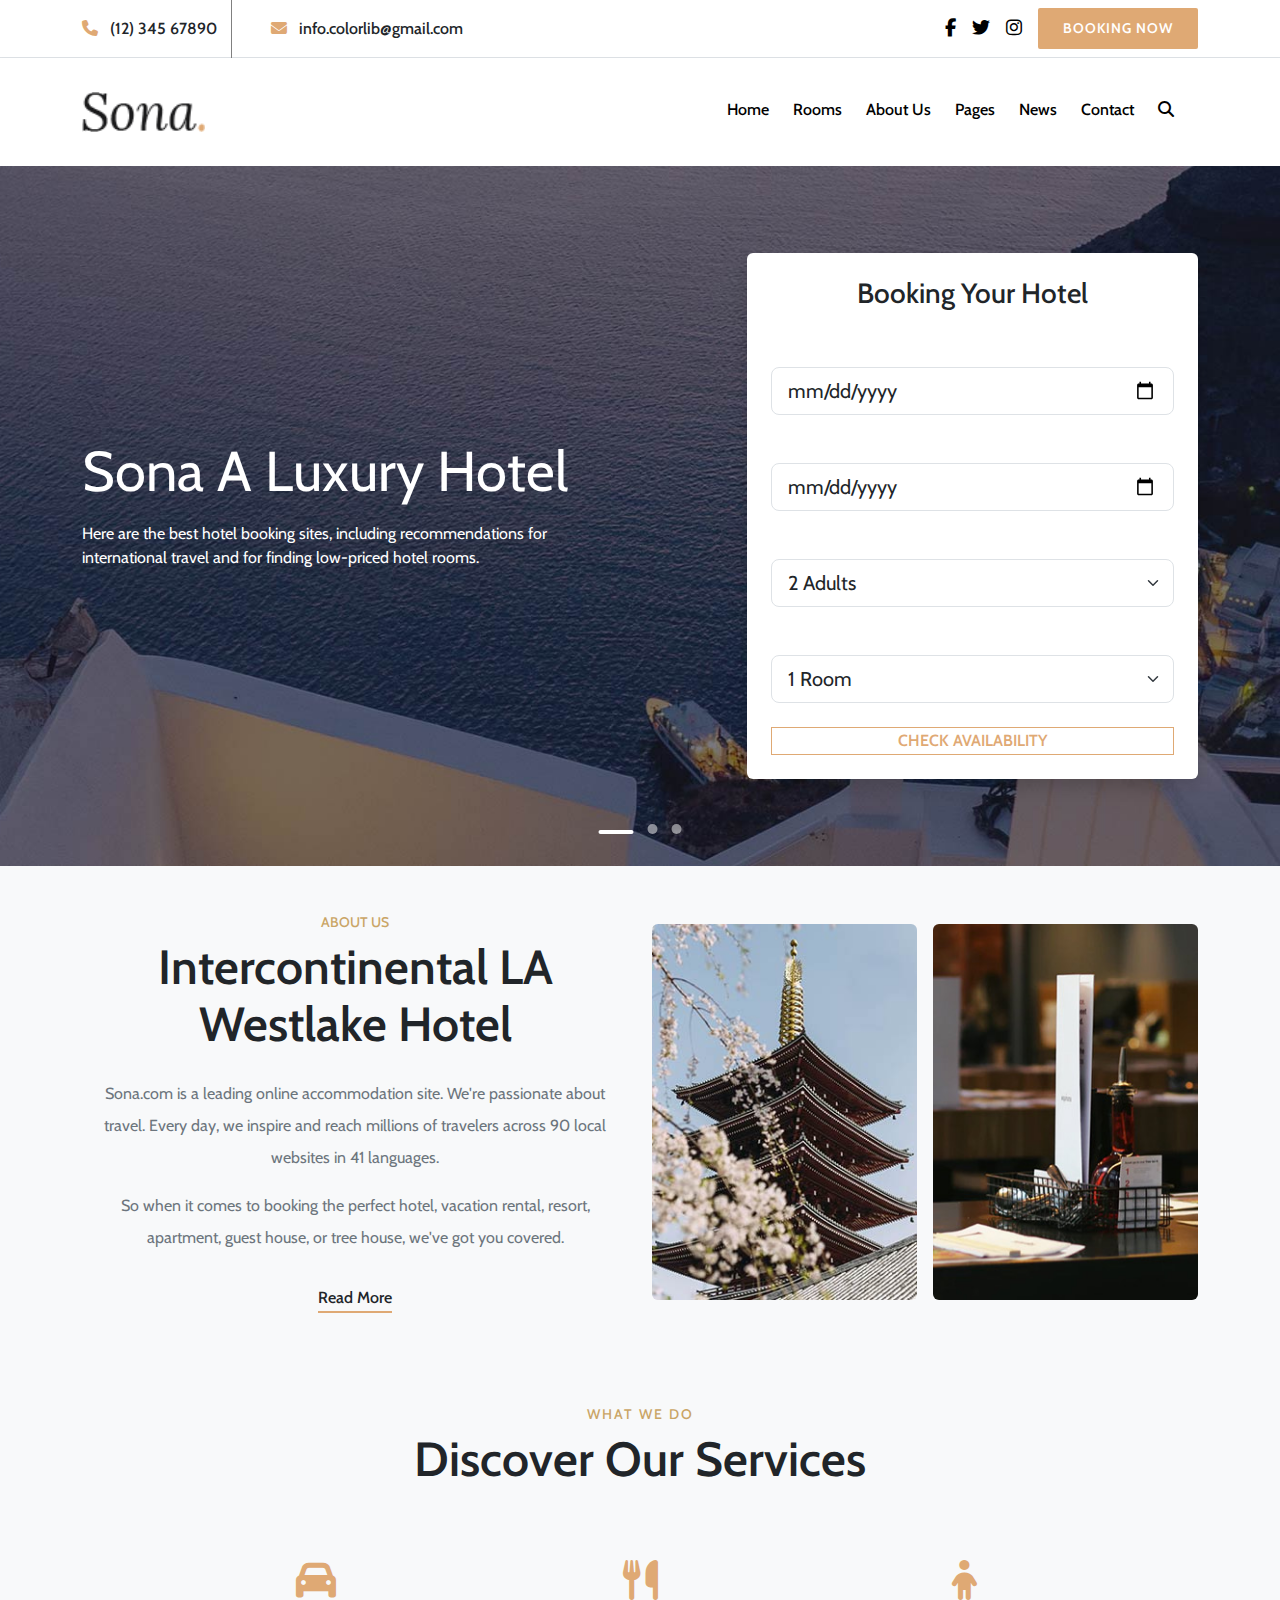
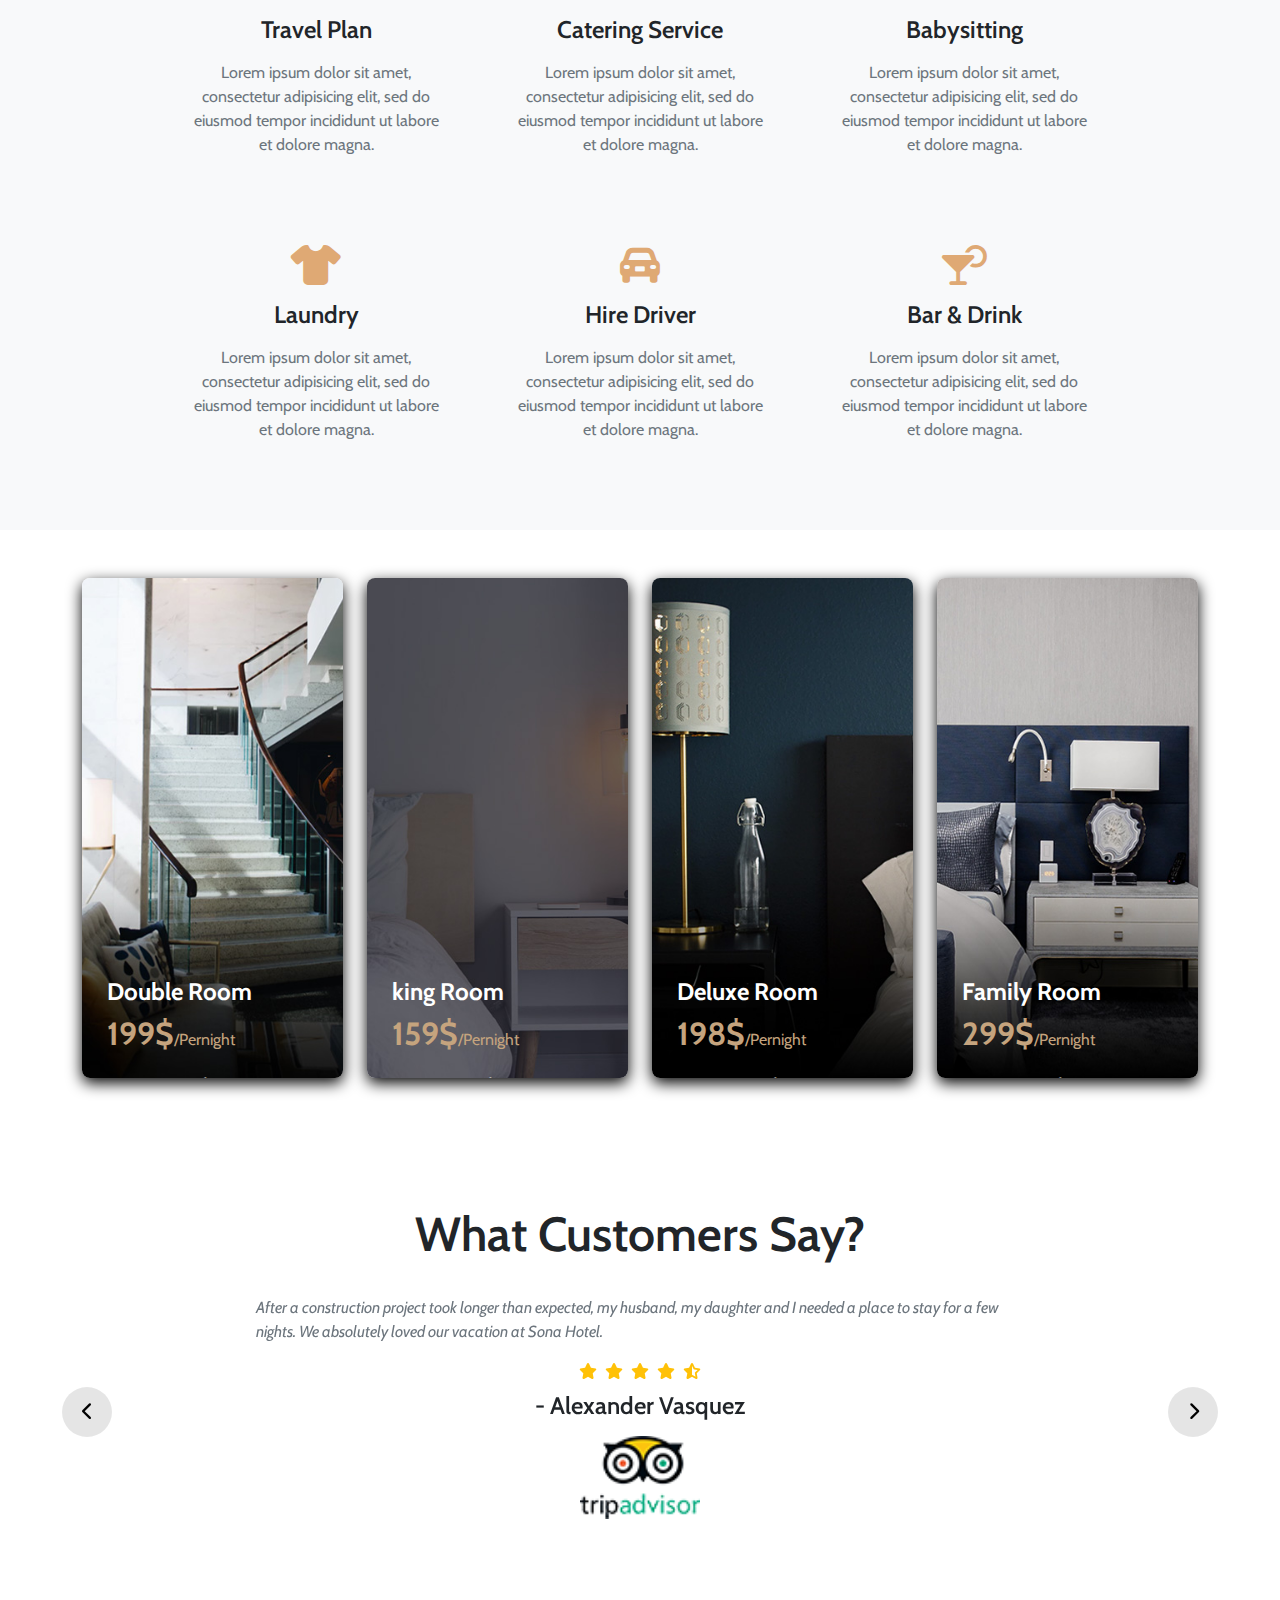
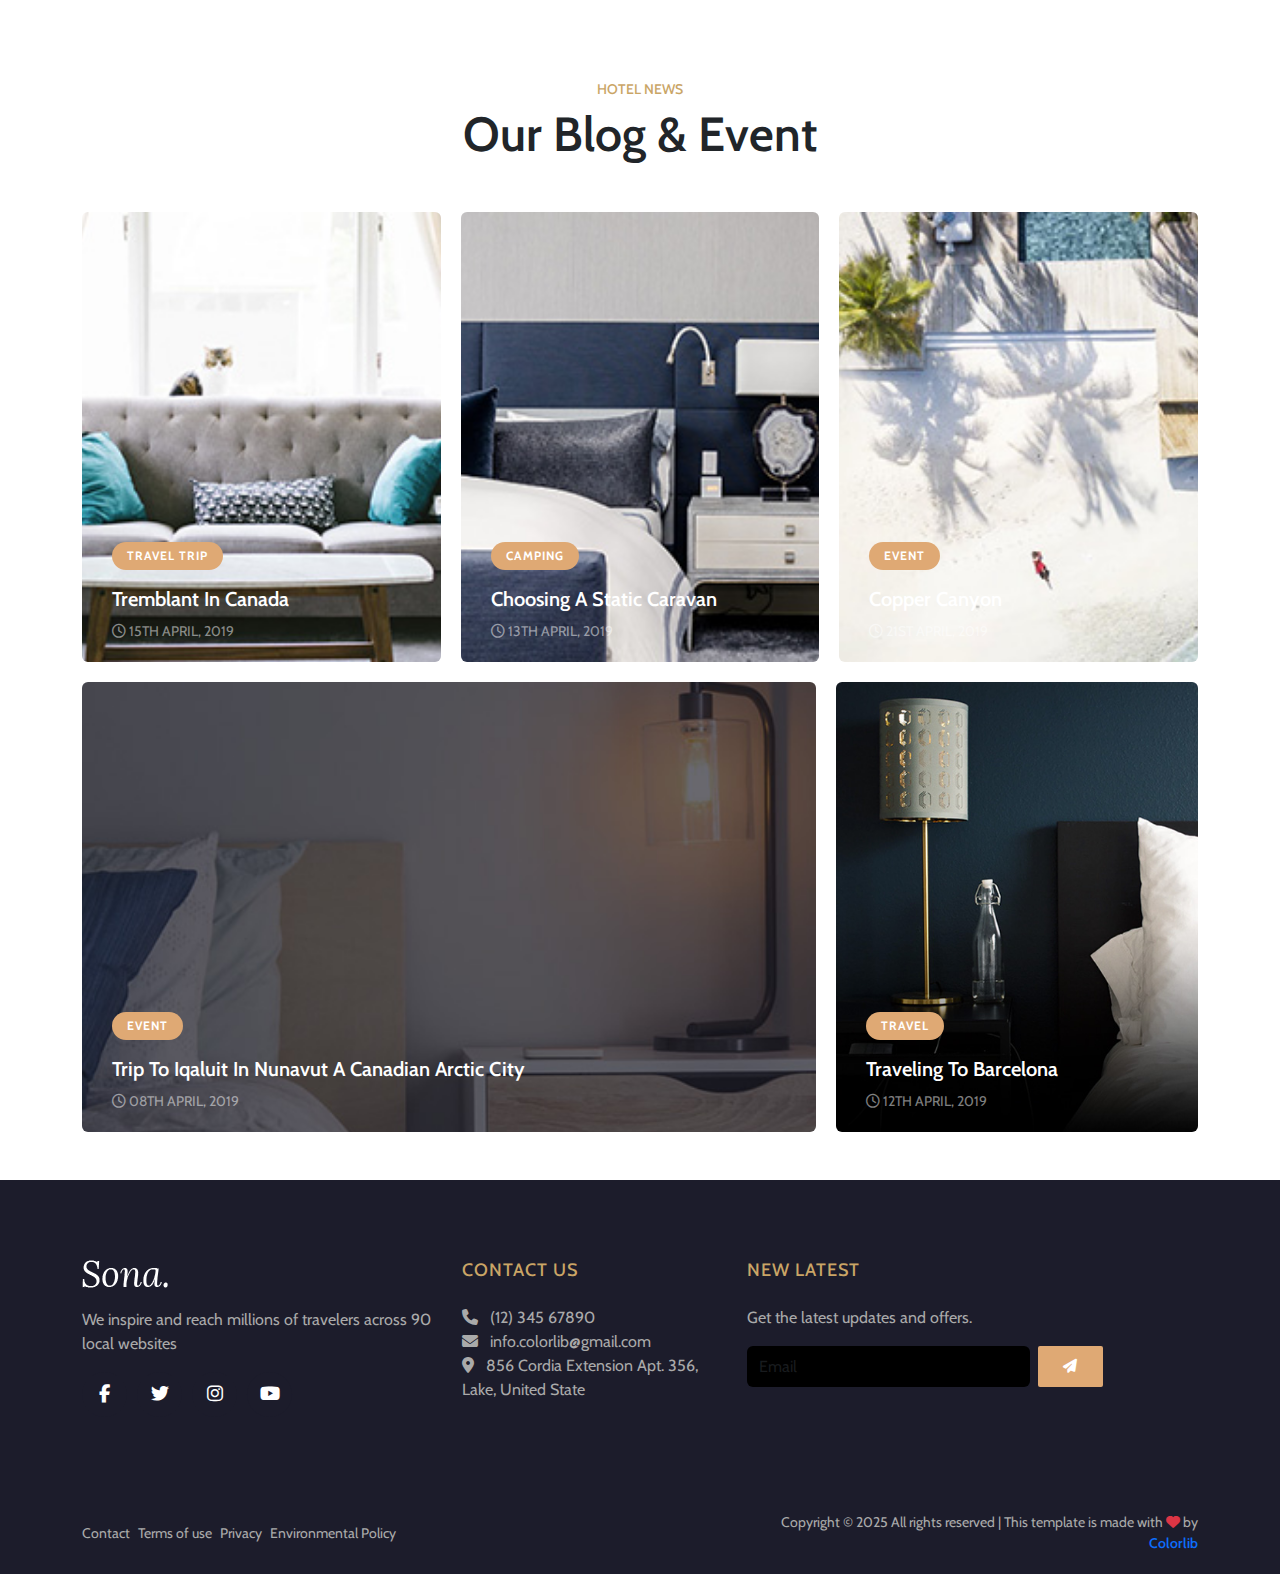
<file: index.html>
<!DOCTYPE html>
<html lang="en">
<head>
    <meta charset="UTF-8">
    <meta name="viewport" content="width=device-width, initial-scale=1.0">
    <meta http-equiv="X-UA-Compatible" content="ie=edge">
    <title>Sona Luxury Hotel</title>
    
<link href="https://cdn.jsdelivr.net/npm/bootstrap@5.3.3/dist/css/bootstrap.min.css" rel="stylesheet">
<link rel="stylesheet" href="https://cdnjs.cloudflare.com/ajax/libs/font-awesome/6.5.0/css/all.min.css"/>
<script src="https://cdn.jsdelivr.net/npm/bootstrap@5.3.3/dist/js/bootstrap.bundle.min.js"></script>
<link rel="stylesheet" href="https://cdnjs.cloudflare.com/ajax/libs/OwlCarousel2/2.3.4/assets/owl.carousel.min.css"/>
<link rel="stylesheet" href="https://cdnjs.cloudflare.com/ajax/libs/OwlCarousel2/2.3.4/assets/owl.theme.default.min.css"/>
   <!-- Google Fonts -->
  <link href="https://fonts.googleapis.com/css?family=Lora:400,700&display=swap" rel="stylesheet">
  <link href="https://fonts.googleapis.com/css?family=Cabin:400,500,600,700&display=swap" rel="stylesheet">
<link href="./css/style.css" rel="stylesheet">
<link href="./css/main.css" rel="stylesheet">
  <link rel="stylesheet" href="https://cdnjs.cloudflare.com/ajax/libs/font-awesome/6.4.0/css/all.min.css">
  
</head>
<body>
  <!--  HEADER SECTION START -->
<header>
  <div class="bg-white border-bottom py-2 topbar-hide">
    <div class="container d-flex flex-column flex-md-row justify-content-between align-items-center text-center text-md-start gap-2">
      
      <!-- Contact List -->
      <ul class="list-unstyled d-flex flex-column flex-md-row mb-0 gap-2 gap-md-4 fw-medium topbar-list">
        <li><i class="fa fa-phone me-2 text-warning"></i> (12) 345 67890</li>
        <li><i class="fa fa-envelope me-2 text-warning"></i> info.colorlib@gmail.com</li>
      </ul>

      <!-- Social + Booking -->
      <div class="d-flex align-items-center gap-2">
        <div class="social-icons d-flex">
          <a href="#"><i class="fab fa-facebook-f"></i></a>
          <a href="#"><i class="fab fa-twitter"></i></a>
          <a href="#"><i class="fab fa-instagram"></i></a>
        </div>
        <a href="#" class="bk-btn text-center">Booking Now</a>
      </div>
    </div>
  </div>

  <!--  Main Navigation -->
  <nav class="navbar navbar-expand-lg navbar-light bg-white shadow-sm py-3">
    <div class="container">
      <a class="navbar-brand" href="#">
        <img src="img/logo.png" alt="Sona Hotel" style="height: 40px;">
      </a>

      <!-- Updated Navbar Toggler -->
      <button class="navbar-toggler d-lg-none" type="button" data-bs-toggle="collapse" data-bs-target="#mainNav">
        <span class="navbar-toggler-icon"></span>
      </button>

      <!--  Custom Sidebar  -->
      <div class="collapse navbar-collapse custom-sidebar" id="mainNav">

        <!--  Circular Close Button -->
        <button class="sidebar-close" data-bs-toggle="collapse" data-bs-target="#mainNav">
          &times;
        </button>
         <a href="#" class="bk-btn btn text-center">Booking Now</a>
        <ul class="navbar-nav ms-auto align-items-start gap-4 p-4">
          <li class="nav-item"><a class="nav-link" href="./index.html">Home</a></li>
          <li class="nav-item"><a class="nav-link" href="./room.html">Rooms</a></li>
          <li class="nav-item"><a class="nav-link" href="./about.html">About Us</a></li>

          <!-- Dropdown -->
          <li class="nav-item dropdown hover-dropdown">
            <a class="nav-link dropdown-toggle" href="#" id="pagesDropdown" role="button">
              Pages
            </a>
            <ul class="dropdown-menu" aria-labelledby="pagesDropdown">
              <li><a class="dropdown-item" href="./room.html">Room Details</a></li>
              <li><a class="dropdown-item" href="#">Blog Details</a></li>
              <li><a class="dropdown-item" href="#">Family Room</a></li>
              <li><a class="dropdown-item" href="#">Premium Room</a></li>
            </ul>
          </li>

          <li class="nav-item"><a class="nav-link" href="./news.html">News</a></li>
          <li class="nav-item"><a class="nav-link" href="./contact.html">Contact</a></li>
        <li class="nav-item"><a href="#" class="nav-link no-underline search-btn"><i class="fas fa-search"></i></a></li>
        </ul>

        <!--  Topbar Content for Mobile -->
        <div class="sidebar-topbar d-none">
          <ul class="list-unstyled mb-3 fw-medium">
            <li><i class="fa fa-phone me-2 text-warning"></i> (12) 345 67890</li>
            <li><i class="fa fa-envelope me-2 text-warning"></i> info.colorlib@gmail.com</li>
          </ul>
          <div class="d-flex align-items-center gap-2">
            <div class="social-icons d-flex">
              <a href="#"><i class="fab fa-facebook-f"></i></a>
              <a href="#"><i class="fab fa-twitter"></i></a>
              <a href="#"><i class="fab fa-instagram"></i></a>
            </div>
            
          </div>
        </div>
      </div>
    </div>
  </nav>
</header>

<!-- Search Overlay -->
<div class="search-overlay" id="searchOverlay">
  <span class="close-btn" id="closeSearch">&times;</span>
  <input type="text" placeholder="Search here..." />
</div>
    <!-- Hero Slider -->
  
<section class="hero-section position-relative text-white">
    <div class="owl-carousel owl-theme" id="heroCarousel">

        <!-- Slide 1 -->
        <div class="hero-item d-flex align-items-center" style="background: url('img/hero/hero-1.jpg') center/cover no-repeat;">
            <div class="container">
                <div class="row align-items-center gy-4">
                    
                    <!-- Text -->
                    <div class="col-lg-6 text-center text-lg-start">
                        <div class="hero-text">
                            <h1 class="display-4 display-lg-3 mb-3 text-white">Sona A Luxury Hotel</h1>
                            <p class="mb-4 fs-6 fs-md-5 text-white">
                                Here are the best hotel booking sites, including recommendations for international travel and for finding low-priced hotel rooms.
                            </p>
                            <a href="#" class="btn btn-outline-light-custom btn-lg">Discover Now</a>
                        </div>
                    </div>

                    <!-- Form -->
                    <div class="col-lg-5 offset-lg-1">
                        <div class="bg-white p-4 rounded shadow w-100">
                            <h3 class="text-dark text-center mb-4">Booking Your Hotel</h3>
                            <form>
                                <div class="mb-3">
                                    <label class="form-label">Check In</label>
                                    <input type="date" class="form-control form-control-lg">
                                </div>
                                <div class="mb-3">
                                    <label class="form-label">Check Out</label>
                                    <input type="date" class="form-control form-control-lg">
                                </div>
                                <div class="mb-3">
                                    <label class="form-label">Guests</label>
                                    <select class="form-select form-select-lg text-dark">
                                        <option>2 Adults</option>
                                        <option>3 Adults</option>
                                        <option>4 Adults</option>
                                    </select>
                                </div>
                                <div class="mb-3">
                                    <label class="form-label">Room</label>
                                    <select class="form-select form-select-lg text-dark">
                                        <option>1 Room</option>
                                        <option>2 Rooms</option>
                                        <option>3 Rooms</option>
                                    </select>
                                </div>
                                <button type="submit" class="bk btn-warning-custom w-100 mt-2">Check Availability</button>
                            </form>
                        </div>
                    </div>

                </div>
            </div>
        </div>

        <!-- Slide 2 -->
        <div class="hero-item d-flex align-items-center" style="background: url('img/hero/hero-2.jpg') center/cover no-repeat;">
            <div class="container">
                <div class="row align-items-center gy-4">
                    
                    <div class="col-lg-6 text-center text-lg-start">
                        <div class="hero-text">
                            <h1 class="display-4 mb-3 text-white">Sona A Luxury Hotel</h1>
                            <p class="mb-4 fs-6 fs-md-5 text-white"> Here are the best hotel booking sites, including recommendations for international travel and for finding low-priced hotel rooms.Book the best hotels for your perfect holidays and business trips with Sona.</p>
                            <a href="#" class="btn btn-outline-light-custom btn-lg">Discover Now</a>
                        </div>
                    </div>

                    <div class="col-lg-5 offset-lg-1">
                        <div class="bg-white p-4 rounded shadow w-100">
                            <h3 class="text-dark text-center mb-4">Booking Your Hotel</h3>
                            <form>
                                <div class="mb-3">
                                    <label class="form-label">Check In</label>
                                    <input type="date" class="form-control form-control-lg">
                                </div>
                                <div class="mb-3">
                                    <label class="form-label">Check Out</label>
                                    <input type="date" class="form-control form-control-lg">
                                </div>
                                <div class="mb-3">
                                    <label class="form-label">Guests</label>
                                    <select class="form-select form-select-lg text-dark">
                                        <option>2 Adults</option>
                                        <option>3 Adults</option>
                                        <option>4 Adults</option>
                                    </select>
                                </div>
                                <div class="mb-3">
                                    <label class="form-label">Room</label>
                                    <select class="form-select form-select-lg text-dark">
                                        <option>1 Room</option>
                                        <option>2 Rooms</option>
                                        <option>3 Rooms</option>
                                    </select>
                                </div>
                                <button type="submit" class="bk btn-warning-custom w-100 mt-2">Check Availability</button>
                            </form>
                        </div>
                    </div>

                </div>
            </div>
        </div>

        <!-- Slide 3 -->
        <div class="hero-item d-flex align-items-center" style="background: url('img/hero/hero-3.jpg') center/cover no-repeat;">
            <div class="container">
                <div class="row align-items-center gy-4">
                    
                    <div class="col-lg-6 text-center text-lg-start">
                        <div class="hero-text">
                            <h1 class="display-4 mb-3 text-white">Sona A Luxury Hotel</h1>
                            <p class="mb-4 fs-6 fs-md-5 text-white"> Here are the best hotel booking sites, including recommendations for international travel and for finding low-priced hotel rooms.Experience unmatched hospitality and world-class service in Sona Hotel.</p>
                            <a href="#" class="btn btn-outline-light-custom btn-lg">Discover Now</a>
                        </div>
                    </div>

                    <div class="col-lg-5 offset-lg-1">
                        <div class="bg-white p-4 rounded shadow w-100">
                            <h3 class="text-dark text-center mb-4">Booking Your Hotel</h3>
                            <form>
                                <div class="mb-3">
                                    <label class="form-label">Check In</label>
                                    <input type="date" class="form-control form-control-lg">
                                </div>
                                <div class="mb-3">
                                    <label class="form-label">Check Out</label>
                                    <input type="date" class="form-control form-control-lg">
                                </div>
                                <div class="mb-3">
                                    <label class="form-label">Guests</label>
                                    <select class="form-select form-select-lg text-dark">
                                        <option>2 Adults</option>
                                        <option>3 Adults</option>
                                        <option>4 Adults</option>
                                    </select>
                                </div>
                                <div class="mb-3">
                                    <label class="form-label">Room</label>
                                    <select class="form-select form-select-lg text-dark">
                                        <option>1 Room</option>
                                        <option>2 Rooms</option>
                                        <option>3 Rooms</option>
                                    </select>
                                </div>
                                <button type="submit" class="bk btn-warning-custom w-100 mt-2">Check Availability</button>
                            </form>
                        </div>
                    </div>

                </div>
            </div>
        </div>

    </div>
</section>

<!-- About Section -->
<section class="py-5 bg-light">
  <div class="container">
    <div class="row align-items-center">
      <div class="col-12 col-lg-6 mb-4 mb-lg-0">
        <div class="text-center px-3">
          <div class="mb-4">
            <h5 class="text-uppercase fw-medium small d-block mb-2 about-title">About Us</h5>
            <h2 class="display-5 fw-semibold text-dark">Intercontinental LA Westlake Hotel</h2>
          </div>
          <p class="text-secondary fs-6 lh-lg">
            Sona.com is a leading online accommodation site. We're passionate
            about travel. Every day, we inspire and reach millions of travelers
            across 90 local websites in 41 languages.
          </p>
          <p class="text-secondary fs-6 lh-lg">
            So when it comes to booking the perfect hotel, vacation rental,
            resort, apartment, guest house, or tree house, we've got you
            covered.
          </p>
          <a href="#" class="booking-btn fw-medium text-dark text-decoration-none d-inline-block mt-3">Read More</a>
        </div>
      </div>

      <!-- About Images (Right Side) -->
      <div class="col-12 col-lg-6">
        <div class="row g-3 about-img">
          <div class="col-6">
            <img
              src="img/about/about-1.jpg"
              alt="Hotel Exterior"
              class="img-fluid rounded"
            />
          </div>
          <div class="col-6">
            <img
              src="img/about/about-2.jpg"
              alt="Hotel Interior"
              class="img-fluid rounded"
            />
          </div>
        </div>
      </div>

    </div>
  </div>
</section>
   
 <!-- Services Section -->
<section class="py-5 bg-light services-section">
  <div class="container">
    <div class="text-center mb-5">
      <h5 class="text-uppercase fw-medium small d-block mb-2" style="color:#caa566; letter-spacing:2px;">What We Do</h5>
      <h2 class=" display-5 fw-semibold text-dark">Discover Our Services</h2>
    </div>
    <div class="d-flex flex-wrap justify-content-center gap-4">
      
      <div class="service-item text-center p-4" style="flex: 1 1 300px; max-width: 300px;">
        <i class="fas fa-car service-icon mb-3"></i>
        <h4 class="fw-semibold mb-3">Travel Plan</h4>
        <p class="text-secondary">Lorem ipsum dolor sit amet, consectetur adipisicing elit, sed do eiusmod tempor incididunt ut labore et dolore magna.</p>
      </div>

      <div class="service-item text-center p-4" style="flex: 1 1 300px; max-width: 300px;">
        <i class="fas fa-utensils service-icon mb-3"></i>
        <h4 class="fw-semibold mb-3">Catering Service</h4>
        <p class="text-secondary">Lorem ipsum dolor sit amet, consectetur adipisicing elit, sed do eiusmod tempor incididunt ut labore et dolore magna.</p>
      </div>

      <div class="service-item text-center p-4" style="flex: 1 1 300px; max-width: 300px;">
        <i class="fas fa-child service-icon mb-3"></i>
        <h4 class="fw-semibold mb-3">Babysitting</h4>
        <p class="text-secondary">Lorem ipsum dolor sit amet, consectetur adipisicing elit, sed do eiusmod tempor incididunt ut labore et dolore magna.</p>
      </div>

      <div class="service-item text-center p-4" style="flex: 1 1 300px; max-width: 300px;">
        <i class="fas fa-tshirt service-icon mb-3"></i>
        <h4 class="fw-semibold mb-3">Laundry</h4>
        <p class="text-secondary">Lorem ipsum dolor sit amet, consectetur adipisicing elit, sed do eiusmod tempor incididunt ut labore et dolore magna.</p>
      </div>

      <div class="service-item text-center p-4" style="flex: 1 1 300px; max-width: 300px;">
        <i class="fas fa-car-alt service-icon mb-3"></i>
        <h4 class="fw-semibold mb-3">Hire Driver</h4>
        <p class="text-secondary">Lorem ipsum dolor sit amet, consectetur adipisicing elit, sed do eiusmod tempor incididunt ut labore et dolore magna.</p>
      </div>

      <div class="service-item text-center p-4" style="flex: 1 1 300px; max-width: 300px;">
        <i class="fas fa-cocktail service-icon mb-3"></i>
        <h4 class="fw-semibold mb-3">Bar & Drink</h4>
        <p class="text-secondary">Lorem ipsum dolor sit amet, consectetur adipisicing elit, sed do eiusmod tempor incididunt ut labore et dolore magna.</p>
      </div>

    </div>
  </div>
</section>
    <!-- Rooms Section -->
   <section class="hp-room-section py-5">
  <div class="container">
    <div class="row g-4">

      <!-- Room 1 -->
      <div class="col-lg-3 col-md-6">
        <div class="hp-room-item" style="background-image:url('img/room/room-b1.jpg');">
          <div class="hr-text text">
            <h3>Double Room</h3>
            <h2>199$<span>/Pernight</span></h2>
            <table class="w-100 mb-3">
              <tr><td class="r-o">Size:</td><td>30 ft</td></tr>
              <tr><td class="r-o">Capacity:</td><td>Max person 5</td></tr>
              <tr><td class="r-o">Bed:</td><td>King Beds</td></tr>
              <tr><td class="r-o">Services:</td><td>Wifi, Television, Bathroom,...</td></tr>
            </table>
            <a href="#" class="primary-btn">More Details</a>
          </div>
        </div>
      </div>

      <!-- Room 2 -->
      <div class="col-lg-3 col-md-6">
        <div class="hp-room-item" style="background-image:url('img/room/room-b2.jpg');">
          <div class="hr-text text">
            <h3>king Room</h3>
            <h2>159$<span>/Pernight</span></h2>
            <table class="w-100 mb-3">
              <tr><td class="r-o">Size:</td><td>30 ft</td></tr>
              <tr><td class="r-o">Capacity:</td><td>Max person 5</td></tr>
              <tr><td class="r-o">Bed:</td><td>King Beds</td></tr>
              <tr><td class="r-o">Services:</td><td>Wifi, Television, Bathroom,...</td></tr>
            </table>
            <a href="#" class="primary-btn">More Details</a>
          </div>
        </div>
      </div>

      <!-- Room 3 -->
      <div class="col-lg-3 col-md-6">
        <div class="hp-room-item" style="background-image:url('img/room/room-b3.jpg');">
          <div class="hr-text text">
            <h3>Deluxe Room</h3>
            <h2>198$<span>/Pernight</span></h2>
            <table class="w-100 mb-3">
              <tr><td class="r-o">Size:</td><td>30 ft</td></tr>
              <tr><td class="r-o">Capacity:</td><td>Max person 5</td></tr>
              <tr><td class="r-o">Bed:</td><td>King Beds</td></tr>
              <tr><td class="r-o">Services:</td><td>Wifi, Television, Bathroom,...</td></tr>
            </table>
            <a href="#" class="primary-btn">More Details</a>
          </div>
        </div>
      </div>

      <!-- Room 4 -->
      <div class="col-lg-3 col-md-6">
        <div class="hp-room-item" style="background-image:url('img/room/room-b4.jpg');">
          <div class="hr-text text">
            <h3>Family Room</h3>
            <h2>299$<span>/Pernight</span></h2>
            <table class="w-100 mb-3">
              <tr><td class="r-o">Size:</td><td>30 ft</td></tr>
              <tr><td class="r-o">Capacity:</td><td>Max person 5</td></tr>
              <tr><td class="r-o">Bed:</td><td>King Beds</td></tr>
              <tr><td class="r-o">Services:</td><td>Wifi, Television, Bathroom,...</td></tr>
            </table>
            <a href="#" class="primary-btn">More Details</a>
          </div>
        </div>
      </div>

    </div>
  </div>
</section>

    <!-- Testimonial Section -->
<section class="testimonial-section">
    <div class="container">
        <h2 class="display-5 text-center fw-semibold text-dark">What Customers Say?</h2>

        <!-- Owl Carousel -->
        <div class="owl-carousel owl-theme" id="testimonialCarousel">

            <!-- Testimonial 1 -->
            <div class="testimonial-item mx-auto py-4 px-3" style="max-width: 800px;">
                <p class="fst-italic text-secondary mb-3">
                    After a construction project took longer than expected, my husband, my daughter and I needed a place to stay for a few nights. We absolutely loved our vacation at Sona Hotel.
                </p>
                <div class="mb-2 text-center text-warning">
                    <i class="fas fa-star me-1"></i>
                    <i class="fas fa-star me-1"></i>
                    <i class="fas fa-star me-1"></i>
                    <i class="fas fa-star me-1"></i>
                    <i class="fas fa-star-half-alt"></i>
                </div>

                <div class="text-center">
                    <h4 class="fw-semibold mb-2">- Alexander Vasquez</h4>
                    <img src="img/testimonial-logo.png" alt="testimonial logo" class="img-fluid testimonial-logo d-block mx-auto">
                </div>
            </div>

            <!-- Testimonial 2 -->
            <div class="testimonial-item mx-auto py-4 px-3" style="max-width: 800px;">
                <p class="fst-italic text-secondary mb-3">
                    The service was exceptional and the staff went above and beyond to make our stay comfortable. The location is perfect for exploring the city, and the amenities exceeded our expectations. We will definitely be returning on our next visit.
                </p>
                <div class="mb-2 text-center text-warning">
                    <i class="fas fa-star me-1"></i>
                    <i class="fas fa-star me-1"></i>
                    <i class="fas fa-star me-1"></i>
                    <i class="fas fa-star me-1"></i>
                    <i class="fas fa-star me-1"></i>
                </div>

                <div class="text-center">
                    <h4 class="fw-semibold mb-2">- Sarah Johnson</h4>
                    <img src="img/testimonial-logo.png" alt="testimonial logo" class="img-fluid testimonial-logo d-block mx-auto">
                </div>
            </div>

            <!-- Testimonial 3 -->
            <div class="testimonial-item mx-auto py-4 px-3" style="max-width: 800px;">
                <p class="fst-italic text-secondary mb-3">
                    Outstanding experience from check-in to check-out. The rooms are beautifully designed and spotlessly clean. The hotel's attention to detail and customer service is remarkable. Highly recommended for both business and leisure travelers.
                </p>
                <div class="mb-2 text-center text-warning">
                    <i class="fas fa-star me-1"></i>
                    <i class="fas fa-star me-1"></i>
                    <i class="fas fa-star me-1"></i>
                    <i class="fas fa-star me-1"></i>
                    <i class="fas fa-star me-1"></i>
                </div>

                <div class="text-center">
                    <h4 class="fw-semibold mb-2">- Michael Rodriguez</h4>
                    <img src="img/testimonial-logo.png" alt="testimonial logo" class="img-fluid testimonial-logo d-block mx-auto">
                </div>
            </div>

        </div>
    </div>
</section>


    <!-- Blog Section -->
<section class="py-5 blog-section"> 
  <div class="container">
    <div class="text-center mb-5">
    
      <h5 class="text-uppercase fw-medium small d-block mb-2">Hotel News</h5>
      <h2 class="display-5 fw-semibold text-dark">Our Blog & Event</h2>
    </div>

    <div class="blog-wrapper">
      <!-- Blog Item 1 -->
      <div class="blog-item">
        <img src="img/blog/room-4.jpg" alt="Tremblant Trip">
        <span class="blog-tag">Travel Trip</span>
        <div class="blog-content">
          <h4><a href="#">Tremblant In Canada</a></h4>
          <div class="text-white-50"><i class="far fa-clock"></i> 15TH APRIL, 2019</div>
        </div>
      </div>

      <!-- Blog Item 2 -->
      <div class="blog-item">
        <img src="img/blog/room-5.jpg" alt="Camping">
        <span class="blog-tag">Camping</span>
        <div class="blog-content">
          <h4><a href="#">Choosing A Static Caravan</a></h4>
          <div class="text-white-50"><i class="far fa-clock"></i> 13TH APRIL, 2019</div>
        </div>
      </div>

      <!-- Blog Item 3 -->
      <div class="blog-item">
        <img src="img/blog/room-6.jpg" alt="Copper Canyon Event">
        <span class="blog-tag">Event</span>
        <div class="blog-content">
          <h4><a href="#">Copper Canyon</a></h4>
          <div class="text-white-50"><i class="far fa-clock"></i> 21ST APRIL, 2019</div>
        </div>
      </div>

      <!-- Blog Item 4 (Wide) -->
      <div class="blog-item wide">
        <img src="img/blog/room-b2.jpg" alt="Iqaluit Trip">
        <span class="blog-tag">Event</span>
        <div class="blog-content">
          <h4><a href="#">Trip To Iqaluit In Nunavut A Canadian Arctic City</a></h4>
          <div class="text-white-50"><i class="far fa-clock"></i> 08TH APRIL, 2019</div>
        </div>
      </div>

      <!-- Blog Item 5 -->
      <div class="blog-item tall">
        <img src="img/blog/room-b3.jpg" alt="Barcelona Travel">
        <span class="blog-tag">Travel</span>
        <div class="blog-content">
          <h4><a href="#">Traveling To Barcelona</a></h4>
          <div class="text-white-50"><i class="far fa-clock"></i> 12TH APRIL, 2019</div>
        </div>
      </div>
    </div>
  </div>
</section>

   
  <!-- jQuery & Owl Carousel JS -->
<script src="https://code.jquery.com/jquery-3.6.0.min.js"></script>
<script src="https://cdnjs.cloudflare.com/ajax/libs/OwlCarousel2/2.3.4/owl.carousel.min.js"></script>
<script src="./js/script.js"></script>

 <!-- Footer -->
    <footer class="footer">
  <div class="container">
    <div class="row">
      <!-- About + Social -->
      <div class="col-lg-4 col-md-6 mb-4">
        <img src="img/logo.png" alt="Sona Hotel" class="footer-logo img-fluid">
        <p>We inspire and reach millions of travelers across 90 local websites</p>
        <div class="footer-social d-flex mt-3">
          <a href="#" class="d-flex align-items-center justify-content-center"><i class="fab fa-facebook-f"></i></a>
          <a href="#" class="d-flex align-items-center justify-content-center"><i class="fab fa-twitter"></i></a>
          <a href="#" class="d-flex align-items-center justify-content-center"><i class="fab fa-instagram"></i></a>
          <a href="#" class="d-flex align-items-center justify-content-center"><i class="fab fa-youtube"></i></a>
        </div>
      </div>

      <!-- Contact -->
      <div class="col-lg-3 col-md-6 mb-4">
        <h5>Contact Us</h5>
        <ul class="list-unstyled footer-links">
          <li><i class="fas fa-phone me-2"></i> (12) 345 67890</li>
          <li><i class="fas fa-envelope me-2"></i> info.colorlib@gmail.com</li>
          <li><i class="fas fa-map-marker-alt me-2"></i> 856 Cordia Extension Apt. 356, Lake, United State</li>
        </ul>
      </div>

      <!-- Newsletter -->
      <div class="col-lg-4 col-md-12 mb-4">
        <h5>New Latest</h5>
        <p>Get the latest updates and offers.</p>
        <!-- Responsive form -->
        <form class="d-flex flex-sm-row flex-column footer-newsletter">
          <input type="email" class="form-control me-sm-2 mb-2 mb-sm-0" placeholder="Email">
          <button type="submit" class="bk-btn"><i class="fas fa-paper-plane"></i></button>
        </form>
      </div>
    </div>
  </div>

  <!-- Copyright -->
  <div class="copyright">
    <div class="container">
      <div class="row align-items-center text-center text-lg-start">
        <div class="col-lg-7 mb-3 mb-lg-0">
          <ul class="list-inline d-flex flex-wrap justify-content-center justify-content-lg-start mb-0">
            <li class="list-inline-item"><a href="#">Contact</a></li>
            <li class="list-inline-item"><a href="#">Terms of use</a></li>
            <li class="list-inline-item"><a href="#">Privacy</a></li>
            <li class="list-inline-item"><a href="#">Environmental Policy</a></li>
          </ul>
        </div>
        <div class="col-lg-5 text-lg-end text-center">
          <p class="mb-0">
            Copyright © 2025 All rights reserved | This template is made with 
            <i class="fas fa-heart text-danger"></i> by 
            <a href="https://colorlib.com" class="colorlib-link">Colorlib</a>
          </p>
        </div>
      </div>
    </div>
  </div>
</footer>
</body>
</html>
</file>
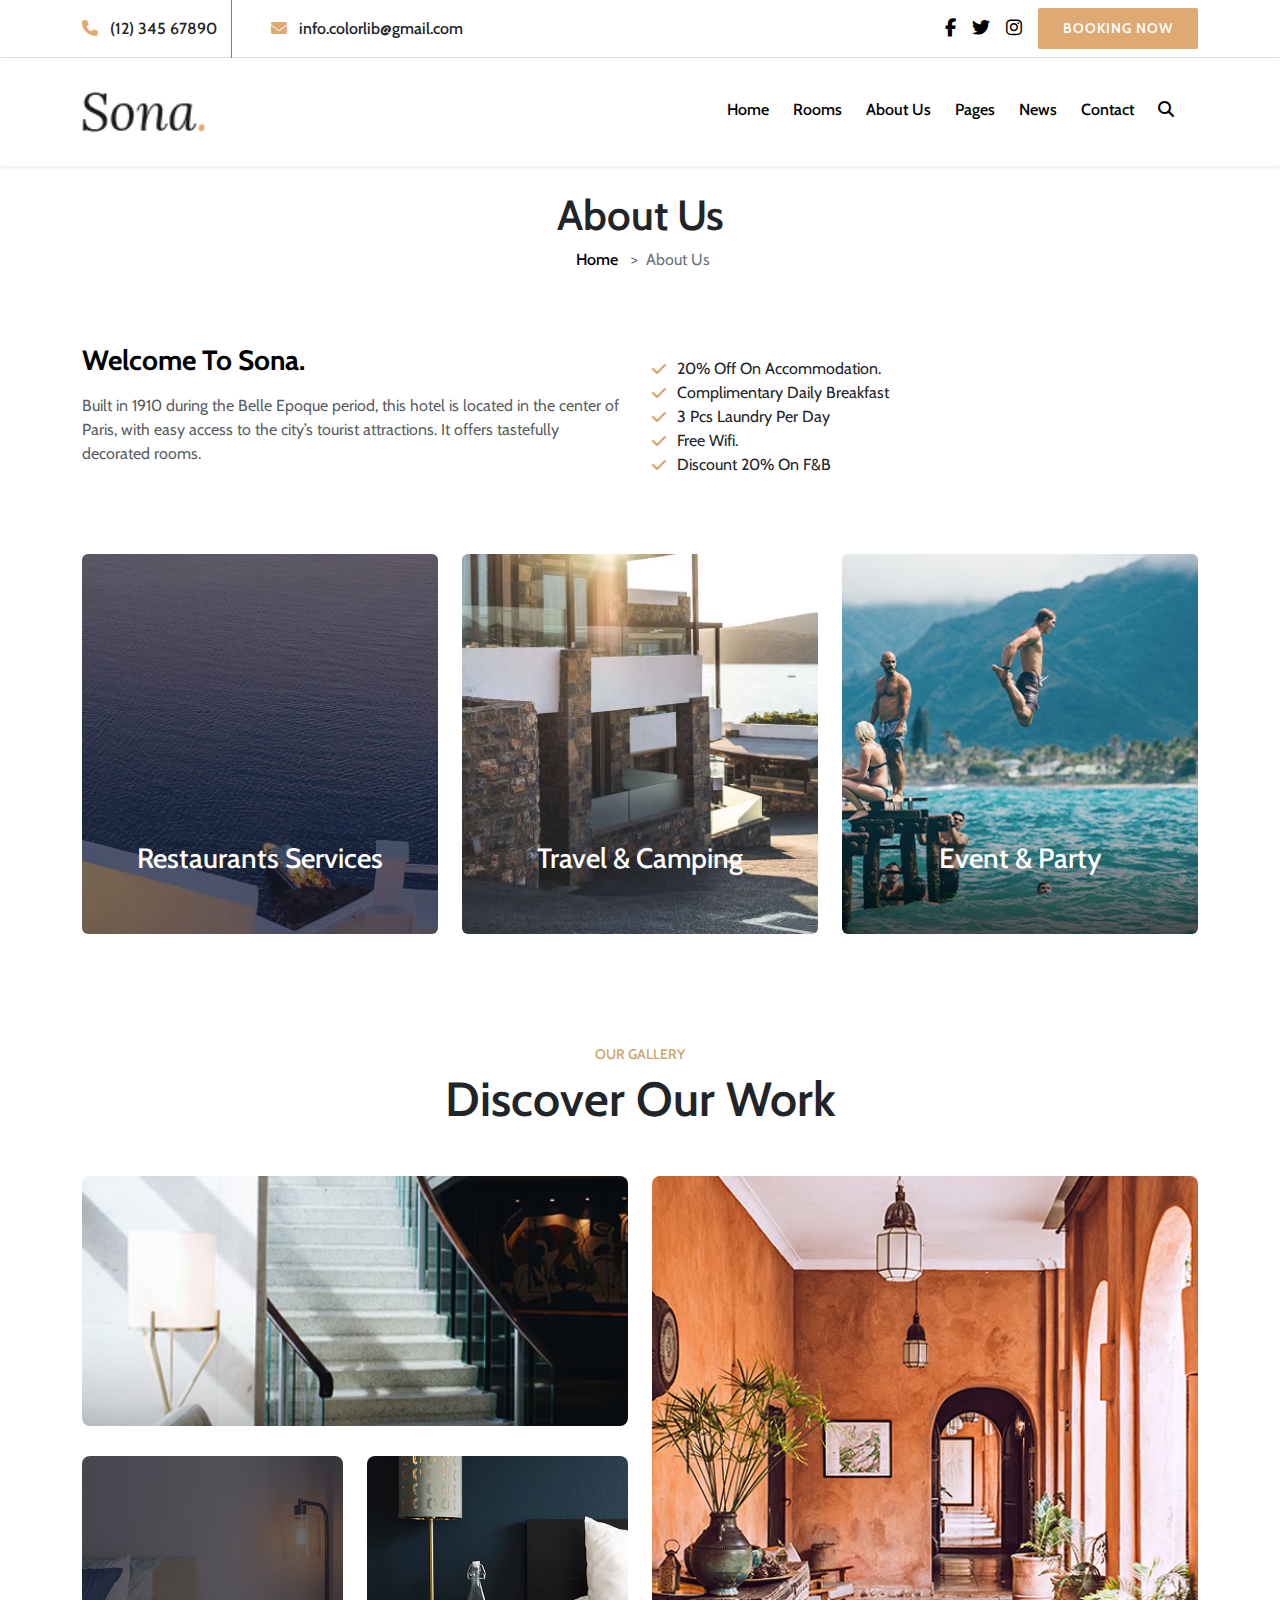
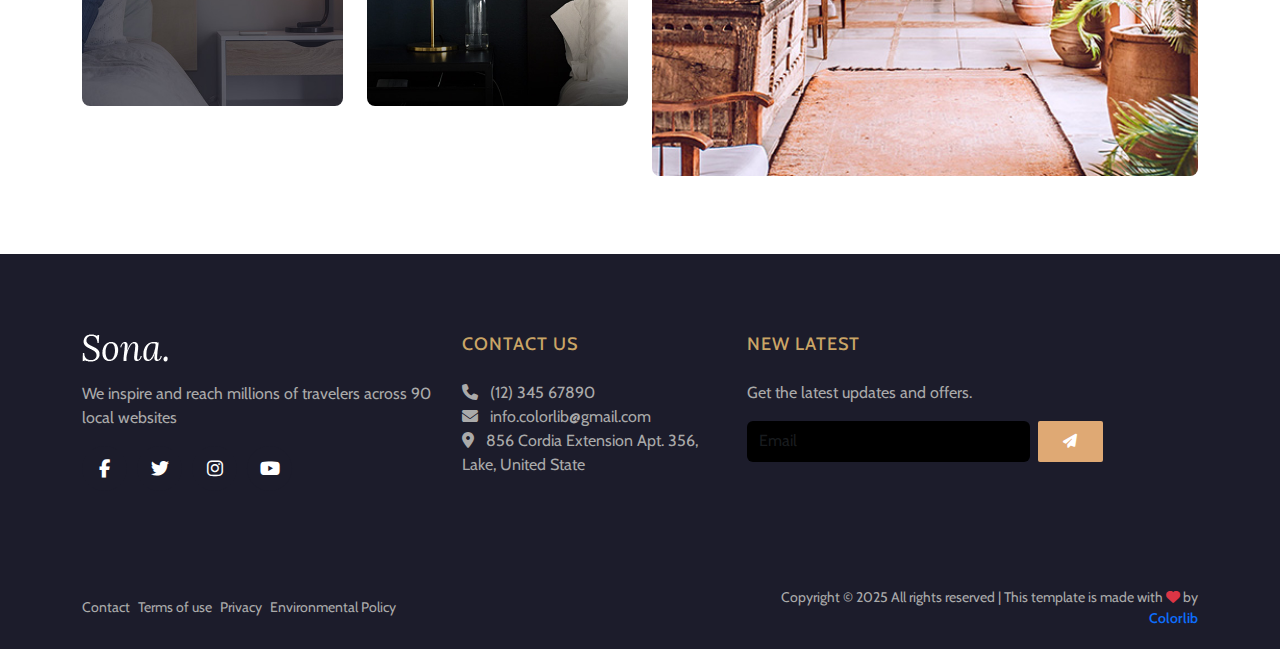
<file: about.html>
<!DOCTYPE html>
<html lang="en">
<head>
    <meta charset="UTF-8">
    <meta name="viewport" content="width=device-width, initial-scale=1.0">
    <meta http-equiv="X-UA-Compatible" content="ie=edge">
    <title>Sona Luxury Hotel</title>
    
<link href="https://cdn.jsdelivr.net/npm/bootstrap@5.3.3/dist/css/bootstrap.min.css" rel="stylesheet">
<link rel="stylesheet" href="https://cdnjs.cloudflare.com/ajax/libs/font-awesome/6.5.0/css/all.min.css"/>
<script src="https://cdn.jsdelivr.net/npm/bootstrap@5.3.3/dist/js/bootstrap.bundle.min.js"></script>
<link rel="stylesheet" href="https://cdnjs.cloudflare.com/ajax/libs/OwlCarousel2/2.3.4/assets/owl.carousel.min.css"/>
<link rel="stylesheet" href="https://cdnjs.cloudflare.com/ajax/libs/OwlCarousel2/2.3.4/assets/owl.theme.default.min.css"/>
   <!-- Google Fonts -->
  <link href="https://fonts.googleapis.com/css?family=Lora:400,700&display=swap" rel="stylesheet">
  <link href="https://fonts.googleapis.com/css?family=Cabin:400,500,600,700&display=swap" rel="stylesheet">
<link href="./css/style.css" rel="stylesheet">
<link href="./css/main.css" rel="stylesheet">
  <link href="./css/about.style.css" rel="stylesheet">
  <link rel="stylesheet" href="https://cdnjs.cloudflare.com/ajax/libs/font-awesome/6.4.0/css/all.min.css">
  
</head>
<body>
  <!--  HEADER SECTION START -->
<header>
  <div class="bg-white border-bottom py-2 topbar-hide">
    <div class="container d-flex flex-column flex-md-row justify-content-between align-items-center text-center text-md-start gap-2">
      
      <!-- Contact List -->
      <ul class="list-unstyled d-flex flex-column flex-md-row mb-0 gap-2 gap-md-4 fw-medium topbar-list">
        <li><i class="fa fa-phone me-2 text-warning"></i> (12) 345 67890</li>
        <li><i class="fa fa-envelope me-2 text-warning"></i> info.colorlib@gmail.com</li>
      </ul>

      <!-- Social + Booking -->
      <div class="d-flex align-items-center gap-2">
        <div class="social-icons d-flex">
          <a href="#"><i class="fab fa-facebook-f"></i></a>
          <a href="#"><i class="fab fa-twitter"></i></a>
          <a href="#"><i class="fab fa-instagram"></i></a>
        </div>
        <a href="#" class="bk-btn text-center">Booking Now</a>
      </div>
    </div>
  </div>

  <!--  Main Navigation -->
  <nav class="navbar navbar-expand-lg navbar-light bg-white shadow-sm py-3">
    <div class="container">
      <a class="navbar-brand" href="#">
        <img src="img/logo.png" alt="Sona Hotel" style="height: 40px;">
      </a>

      <!-- Updated Navbar Toggler -->
      <button class="navbar-toggler d-lg-none" type="button" data-bs-toggle="collapse" data-bs-target="#mainNav">
        <span class="navbar-toggler-icon"></span>
      </button>

      <!--  Custom Sidebar  -->
      <div class="collapse navbar-collapse custom-sidebar" id="mainNav">

        <!--  Circular Close Button -->
        <button class="sidebar-close" data-bs-toggle="collapse" data-bs-target="#mainNav">
          &times;
        </button>
         <a href="#" class="bk-btn btn text-center">Booking Now</a>
        <ul class="navbar-nav ms-auto align-items-start gap-4 p-4">
          <li class="nav-item"><a class="nav-link" href="./index.html">Home</a></li>
          <li class="nav-item"><a class="nav-link" href="./room.html">Rooms</a></li>
          <li class="nav-item"><a class="nav-link" href="./about.html">About Us</a></li>

          <!-- Dropdown -->
          <li class="nav-item dropdown hover-dropdown">
            <a class="nav-link dropdown-toggle" href="#" id="pagesDropdown" role="button">
              Pages
            </a>
            <ul class="dropdown-menu" aria-labelledby="pagesDropdown">
              <li><a class="dropdown-item" href="./room.html">Room Details</a></li>
              <li><a class="dropdown-item" href="#">Blog Details</a></li>
              <li><a class="dropdown-item" href="#">Family Room</a></li>
              <li><a class="dropdown-item" href="#">Premium Room</a></li>
            </ul>
          </li>

          <li class="nav-item"><a class="nav-link" href="./news.html">News</a></li>
          <li class="nav-item"><a class="nav-link" href="./contact.html">Contact</a></li>
        <li class="nav-item"><a href="#" class="nav-link no-underline search-btn"><i class="fas fa-search"></i></a></li>
        </ul>

        <!--  Topbar Content for Mobile -->
        <div class="sidebar-topbar d-none">
          <ul class="list-unstyled mb-3 fw-medium">
            <li><i class="fa fa-phone me-2 text-warning"></i> (12) 345 67890</li>
            <li><i class="fa fa-envelope me-2 text-warning"></i> info.colorlib@gmail.com</li>
          </ul>
          <div class="d-flex align-items-center gap-2">
            <div class="social-icons d-flex">
              <a href="#"><i class="fab fa-facebook-f"></i></a>
              <a href="#"><i class="fab fa-twitter"></i></a>
              <a href="#"><i class="fab fa-instagram"></i></a>
            </div>
            
          </div>
        </div>
      </div>
    </div>
  </nav>
</header>

<!-- Search Overlay -->
<div class="search-overlay" id="searchOverlay">
  <span class="close-btn" id="closeSearch">&times;</span>
  <input type="text" placeholder="Search here..." />
</div>


  <!-- Breadcrumb -->
  <div class="breadcrumb-section py-4 text-center">
    <div class="container">
      <div class="breadcrumb-text">
        <h2 class="display-5 fw-semibold text-dark">About Us</h2>
        <div class="bt-option">
          <a href="./index.html" class="fw-medium text-decoration-none text-heading">Home</a>
          <span class="mx-1 text-secondary">></span>
          <span class="text-secondary">About Us</span>
        </div>
      </div>
    </div>
  </div>

  <!-- About Section -->
  <section class="py-5">
    <div class="container">
      <div class="row align-items-center">
        <div class="col-lg-6 col-12 mb-4">
          <div class="ap-title">
            <h3 class="fw-bold text-subheading">Welcome To Sona.</h3>
            <p class="mt-3 text-muted">
              Built in 1910 during the Belle Epoque period, this hotel is located in the center of
              Paris, with easy access to the city’s tourist attractions. It offers tastefully decorated rooms.
            </p>
          </div>
        </div>
        <div class="col-lg-6 col-12">
          <ul class="ap-services list-unstyled text-dark">
            <li>20% Off On Accommodation.</li>
            <li>Complimentary Daily Breakfast</li>
            <li>3 Pcs Laundry Per Day</li>
            <li>Free Wifi.</li>
            <li>Discount 20% On F&amp;B</li>
          </ul>
        </div>
      </div>

      <!-- Services -->
      <div class="row mt-5">
        <div class="col-md-4 col-sm-6 col-12">
          <div class="ap-service-item d-flex align-items-end rounded overflow-hidden mb-3" style="background-image: url('img/hero/hero-1.jpg');">
            <div class="api-text"><h3>Restaurants Services</h3></div>
          </div>
        </div>
        <div class="col-md-4 col-sm-6 col-12">
          <div class="ap-service-item d-flex align-items-end rounded overflow-hidden mb-3" style="background-image: url('img/hero/hero-2.jpg');">
            <div class="api-text"><h3>Travel &amp; Camping</h3></div>
          </div>
        </div>
        <div class="col-md-4 col-sm-6 col-12">
          <div class="ap-service-item d-flex align-items-end rounded overflow-hidden mb-3" style="background-image: url('img/hero/about-p3.jpg');">
            <div class="api-text"><h3>Event &amp; Party</h3></div>
          </div>
        </div>
      </div>
    </div>
  </section>

  <!-- Gallery Section -->
  <section class="py-5">
    <div class="container">
      <div class="text-center mb-5">
        <h5 class="text-uppercase fw-medium small d-block mb-2 text-highlight">Our Gallery</h5>
        <h2 class="display-5 fw-semibold text-dark" >Discover Our Work</h2>
      </div>
      <div class="row">
        <div class="col-lg-6 col-12">
          <div class="gallery-item" style="background-image: url('img/room/room-b1.jpg');">
            <div class="gi-text"><h3>Room Luxury</h3></div>
          </div>
          <div class="row">
            <div class="col-sm-6 col-12">
              <div class="gallery-item" style="background-image: url('img/room/room-b2.jpg');">
                <div class="gi-text"><h3>Room Luxury</h3></div>
              </div>
            </div>
            <div class="col-sm-6 col-12">
              <div class="gallery-item" style="background-image: url('img/room/room-b3.jpg');">
                <div class="gi-text"><h3>Room Luxury</h3></div>
              </div>
            </div>
          </div>
        </div>
        <div class="col-lg-6 col-12">
          <div class="gallery-item large-item" style="background-image: url('img/room/gallery-2.jpg');">
            <div class="gi-text"><h3>Room Luxury</h3></div>
          </div>
        </div>
      </div>
    </div>
  </section>
   <footer class="footer">
  <div class="container">
    <div class="row">
      <!-- About + Social -->
      <div class="col-lg-4 col-md-6 mb-4">
        <img src="img/logo.png" alt="Sona Hotel" class="footer-logo img-fluid">
        <p>We inspire and reach millions of travelers across 90 local websites</p>
        <div class="footer-social d-flex mt-3">
          <a href="#" class="d-flex align-items-center justify-content-center"><i class="fab fa-facebook-f"></i></a>
          <a href="#" class="d-flex align-items-center justify-content-center"><i class="fab fa-twitter"></i></a>
          <a href="#" class="d-flex align-items-center justify-content-center"><i class="fab fa-instagram"></i></a>
          <a href="#" class="d-flex align-items-center justify-content-center"><i class="fab fa-youtube"></i></a>
        </div>
      </div>

      <!-- Contact -->
      <div class="col-lg-3 col-md-6 mb-4">
        <h5>Contact Us</h5>
        <ul class="list-unstyled footer-links">
          <li><i class="fas fa-phone me-2"></i> (12) 345 67890</li>
          <li><i class="fas fa-envelope me-2"></i> info.colorlib@gmail.com</li>
          <li><i class="fas fa-map-marker-alt me-2"></i> 856 Cordia Extension Apt. 356, Lake, United State</li>
        </ul>
      </div>

      <!-- Newsletter -->
      <div class="col-lg-4 col-md-12 mb-4">
        <h5>New Latest</h5>
        <p>Get the latest updates and offers.</p>
        <!-- Responsive form -->
        <form class="d-flex flex-sm-row flex-column footer-newsletter">
          <input type="email" class="form-control me-sm-2 mb-2 mb-sm-0" placeholder="Email">
          <button type="submit" class="bk-btn"><i class="fas fa-paper-plane"></i></button>
        </form>
      </div>
    </div>
  </div>

  <!-- Copyright -->
  <div class="copyright">
    <div class="container">
      <div class="row align-items-center text-center text-lg-start">
        <div class="col-lg-7 mb-3 mb-lg-0">
          <ul class="list-inline d-flex flex-wrap justify-content-center justify-content-lg-start mb-0">
            <li class="list-inline-item"><a href="#">Contact</a></li>
            <li class="list-inline-item"><a href="#">Terms of use</a></li>
            <li class="list-inline-item"><a href="#">Privacy</a></li>
            <li class="list-inline-item"><a href="#">Environmental Policy</a></li>
          </ul>
        </div>
        <div class="col-lg-5 text-lg-end text-center">
          <p class="mb-0">
            Copyright © 2025 All rights reserved | This template is made with 
            <i class="fas fa-heart text-danger"></i> by 
            <a href="https://colorlib.com" class="colorlib-link">Colorlib</a>
          </p>
        </div>
      </div>
    </div>
  </div>
</footer>
</body>
</html>
</file>
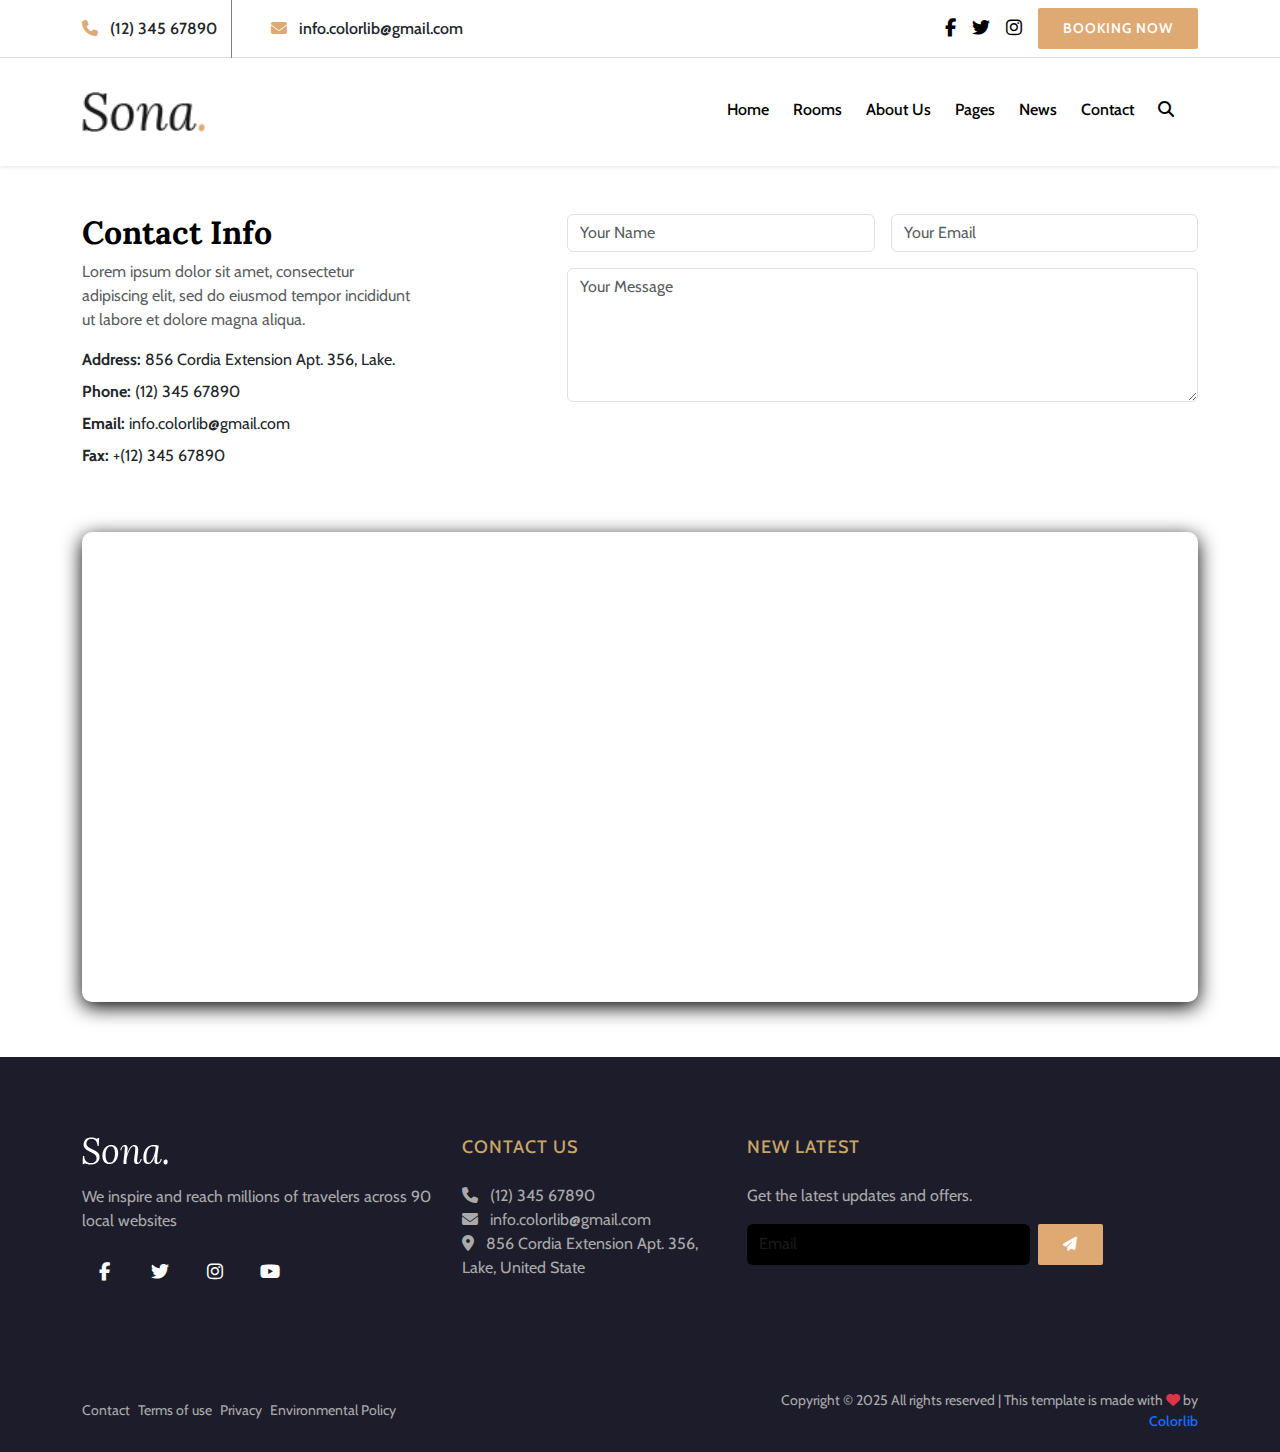
<file: contact.html>
<!DOCTYPE html>
<html lang="en">
<head>
    <meta charset="UTF-8">
    <meta name="viewport" content="width=device-width, initial-scale=1.0">
    <meta http-equiv="X-UA-Compatible" content="ie=edge">
    <title>Sona Luxury Hotel</title>
    
<link href="https://cdn.jsdelivr.net/npm/bootstrap@5.3.3/dist/css/bootstrap.min.css" rel="stylesheet">
<link rel="stylesheet" href="https://cdnjs.cloudflare.com/ajax/libs/font-awesome/6.5.0/css/all.min.css"/>
<script src="https://cdn.jsdelivr.net/npm/bootstrap@5.3.3/dist/js/bootstrap.bundle.min.js"></script>
<link rel="stylesheet" href="https://cdnjs.cloudflare.com/ajax/libs/OwlCarousel2/2.3.4/assets/owl.carousel.min.css"/>
<link rel="stylesheet" href="https://cdnjs.cloudflare.com/ajax/libs/OwlCarousel2/2.3.4/assets/owl.theme.default.min.css"/>
   <!-- Google Fonts -->
  <link href="https://fonts.googleapis.com/css?family=Lora:400,700&display=swap" rel="stylesheet">
  <link href="https://fonts.googleapis.com/css?family=Cabin:400,500,600,700&display=swap" rel="stylesheet">
<link href="./css/style.css" rel="stylesheet">
 <link href="./css/contact.style.css" rel="stylesheet">
<link href="./css/main.css" rel="stylesheet">
  <link rel="stylesheet" href="https://cdnjs.cloudflare.com/ajax/libs/font-awesome/6.4.0/css/all.min.css">
  
</head>
<body>
  <!--  HEADER SECTION START -->
<header>
  <div class="bg-white border-bottom py-2 topbar-hide">
    <div class="container d-flex flex-column flex-md-row justify-content-between align-items-center text-center text-md-start gap-2">
      
      <!-- Contact List -->
      <ul class="list-unstyled d-flex flex-column flex-md-row mb-0 gap-2 gap-md-4 fw-medium topbar-list">
        <li><i class="fa fa-phone me-2 text-warning"></i> (12) 345 67890</li>
        <li><i class="fa fa-envelope me-2 text-warning"></i> info.colorlib@gmail.com</li>
      </ul>

      <!-- Social + Booking -->
      <div class="d-flex align-items-center gap-2">
        <div class="social-icons d-flex">
          <a href="#"><i class="fab fa-facebook-f"></i></a>
          <a href="#"><i class="fab fa-twitter"></i></a>
          <a href="#"><i class="fab fa-instagram"></i></a>
        </div>
        <a href="#" class="bk-btn text-center">Booking Now</a>
      </div>
    </div>
  </div>

  <!--  Main Navigation -->
  <nav class="navbar navbar-expand-lg navbar-light bg-white shadow-sm py-3">
    <div class="container">
      <a class="navbar-brand" href="#">
        <img src="img/logo.png" alt="Sona Hotel" style="height: 40px;">
      </a>

      <!-- Updated Navbar Toggler -->
      <button class="navbar-toggler d-lg-none" type="button" data-bs-toggle="collapse" data-bs-target="#mainNav">
        <span class="navbar-toggler-icon"></span>
      </button>

      <!--  Custom Sidebar  -->
      <div class="collapse navbar-collapse custom-sidebar" id="mainNav">

        <!--  Circular Close Button -->
        <button class="sidebar-close" data-bs-toggle="collapse" data-bs-target="#mainNav">
          &times;
        </button>
         <a href="#" class="bk-btn btn text-center">Booking Now</a>
        <ul class="navbar-nav ms-auto align-items-start gap-4 p-4">
          <li class="nav-item"><a class="nav-link" href="./index.html">Home</a></li>
          <li class="nav-item"><a class="nav-link" href="./room.html">Rooms</a></li>
          <li class="nav-item"><a class="nav-link" href="./about.html">About Us</a></li>

          <!-- Dropdown -->
          <li class="nav-item dropdown hover-dropdown">
            <a class="nav-link dropdown-toggle" href="#" id="pagesDropdown" role="button">
              Pages
            </a>
            <ul class="dropdown-menu" aria-labelledby="pagesDropdown">
              <li><a class="dropdown-item" href="./room.html">Room Details</a></li>
              <li><a class="dropdown-item" href="#">Blog Details</a></li>
              <li><a class="dropdown-item" href="#">Family Room</a></li>
              <li><a class="dropdown-item" href="#">Premium Room</a></li>
            </ul>
          </li>

          <li class="nav-item"><a class="nav-link" href="./news.html">News</a></li>
          <li class="nav-item"><a class="nav-link" href="./contact.html">Contact</a></li>
        <li class="nav-item"><a href="#" class="nav-link no-underline search-btn"><i class="fas fa-search"></i></a></li>
        </ul>

        <!--  Topbar Content for Mobile -->
        <div class="sidebar-topbar d-none">
          <ul class="list-unstyled mb-3 fw-medium">
            <li><i class="fa fa-phone me-2 text-warning"></i> (12) 345 67890</li>
            <li><i class="fa fa-envelope me-2 text-warning"></i> info.colorlib@gmail.com</li>
          </ul>
          <div class="d-flex align-items-center gap-2">
            <div class="social-icons d-flex">
              <a href="#"><i class="fab fa-facebook-f"></i></a>
              <a href="#"><i class="fab fa-twitter"></i></a>
              <a href="#"><i class="fab fa-instagram"></i></a>
            </div>
            
          </div>
        </div>
      </div>
    </div>
  </nav>
</header>

<!-- Search Overlay -->
<div class="search-overlay" id="searchOverlay">
  <span class="close-btn" id="closeSearch">&times;</span>
  <input type="text" placeholder="Search here..." />
</div>
 
<section class="contact-section py-5">
  <div class="container">
    <div class="row g-5">
      <!-- Contact Info -->
      <div class="col-lg-4">
        <div class="contact-text">
          <h2>Contact Info</h2>
          <p class="text-muted">
            Lorem ipsum dolor sit amet, consectetur adipiscing elit, sed do eiusmod tempor incididunt ut
            labore et dolore magna aliqua.
          </p>

          <ul class="list-unstyled">
            <li class="mb-2"><strong>Address:</strong> 856 Cordia Extension Apt. 356, Lake.</li>
            <li class="mb-2"><strong>Phone:</strong> (12) 345 67890</li>
            <li class="mb-2"><strong>Email:</strong> info.colorlib@gmail.com</li>
            <li><strong>Fax:</strong> +(12) 345 67890</li>
          </ul>
        </div>
      </div>

      <!-- Contact Form -->
      <div class="col-lg-7 offset-lg-1">
        <form action="#" class="contact-form">
          <div class="row g-3">
            <div class="col-lg-6">
              <input type="text" class="form-control" placeholder="Your Name">
            </div>
            <div class="col-lg-6">
              <input type="email" class="form-control" placeholder="Your Email">
            </div>
            <div class="col-12">
              <textarea class="form-control" rows="5" placeholder="Your Message"></textarea>
            </div>
            <div class="col-12">
              <button type="submit" class="btn btn-custom px-4 py-2">Submit Now</button>
            </div>
          </div>
        </form>
      </div>
    </div>

    <!-- Map -->
    <div class="map mt-5">
      <iframe src="https://www.google.com/maps/embed?pb=!1m18!1m12!1m3!1d3022.0606825994123!2d-72.8735845851828!3d40.760690042573295!2m3!1f0!2f0!3f0!3m2!1i1024!2i768!4f13.1!3m3!1m2!1s0x89e85b24c9274c91%3A0xf310d41b791bcb71!2sWilliam%20Floyd%20Pkwy%2C%20Mastic%20Beach%2C%20NY%2C%20USA!5e0!3m2!1sen!2sbd!4v1578582744646!5m2!1sen!2sbd"
        class="w-100" height="470" allowfullscreen=""></iframe>
    </div>
  </div>
</section>
   <footer class="footer">
  <div class="container">
    <div class="row">
      <!-- About + Social -->
      <div class="col-lg-4 col-md-6 mb-4">
        <img src="img/logo.png" alt="Sona Hotel" class="footer-logo img-fluid">
        <p>We inspire and reach millions of travelers across 90 local websites</p>
        <div class="footer-social d-flex mt-3">
          <a href="#" class="d-flex align-items-center justify-content-center"><i class="fab fa-facebook-f"></i></a>
          <a href="#" class="d-flex align-items-center justify-content-center"><i class="fab fa-twitter"></i></a>
          <a href="#" class="d-flex align-items-center justify-content-center"><i class="fab fa-instagram"></i></a>
          <a href="#" class="d-flex align-items-center justify-content-center"><i class="fab fa-youtube"></i></a>
        </div>
      </div>

      <!-- Contact -->
      <div class="col-lg-3 col-md-6 mb-4">
        <h5>Contact Us</h5>
        <ul class="list-unstyled footer-links">
          <li><i class="fas fa-phone me-2"></i> (12) 345 67890</li>
          <li><i class="fas fa-envelope me-2"></i> info.colorlib@gmail.com</li>
          <li><i class="fas fa-map-marker-alt me-2"></i> 856 Cordia Extension Apt. 356, Lake, United State</li>
        </ul>
      </div>

      <!-- Newsletter -->
      <div class="col-lg-4 col-md-12 mb-4">
        <h5>New Latest</h5>
        <p>Get the latest updates and offers.</p>
        <!-- Responsive form -->
        <form class="d-flex flex-sm-row flex-column footer-newsletter">
          <input type="email" class="form-control me-sm-2 mb-2 mb-sm-0" placeholder="Email">
          <button type="submit" class="bk-btn"><i class="fas fa-paper-plane"></i></button>
        </form>
      </div>
    </div>
  </div>

  <!-- Copyright -->
  <div class="copyright">
    <div class="container">
      <div class="row align-items-center text-center text-lg-start">
        <div class="col-lg-7 mb-3 mb-lg-0">
          <ul class="list-inline d-flex flex-wrap justify-content-center justify-content-lg-start mb-0">
            <li class="list-inline-item"><a href="#">Contact</a></li>
            <li class="list-inline-item"><a href="#">Terms of use</a></li>
            <li class="list-inline-item"><a href="#">Privacy</a></li>
            <li class="list-inline-item"><a href="#">Environmental Policy</a></li>
          </ul>
        </div>
        <div class="col-lg-5 text-lg-end text-center">
          <p class="mb-0">
            Copyright © 2025 All rights reserved | This template is made with 
            <i class="fas fa-heart text-danger"></i> by 
            <a href="https://colorlib.com" class="colorlib-link">Colorlib</a>
          </p>
        </div>
      </div>
    </div>
  </div>
</footer>
</body>
</html>
</file>
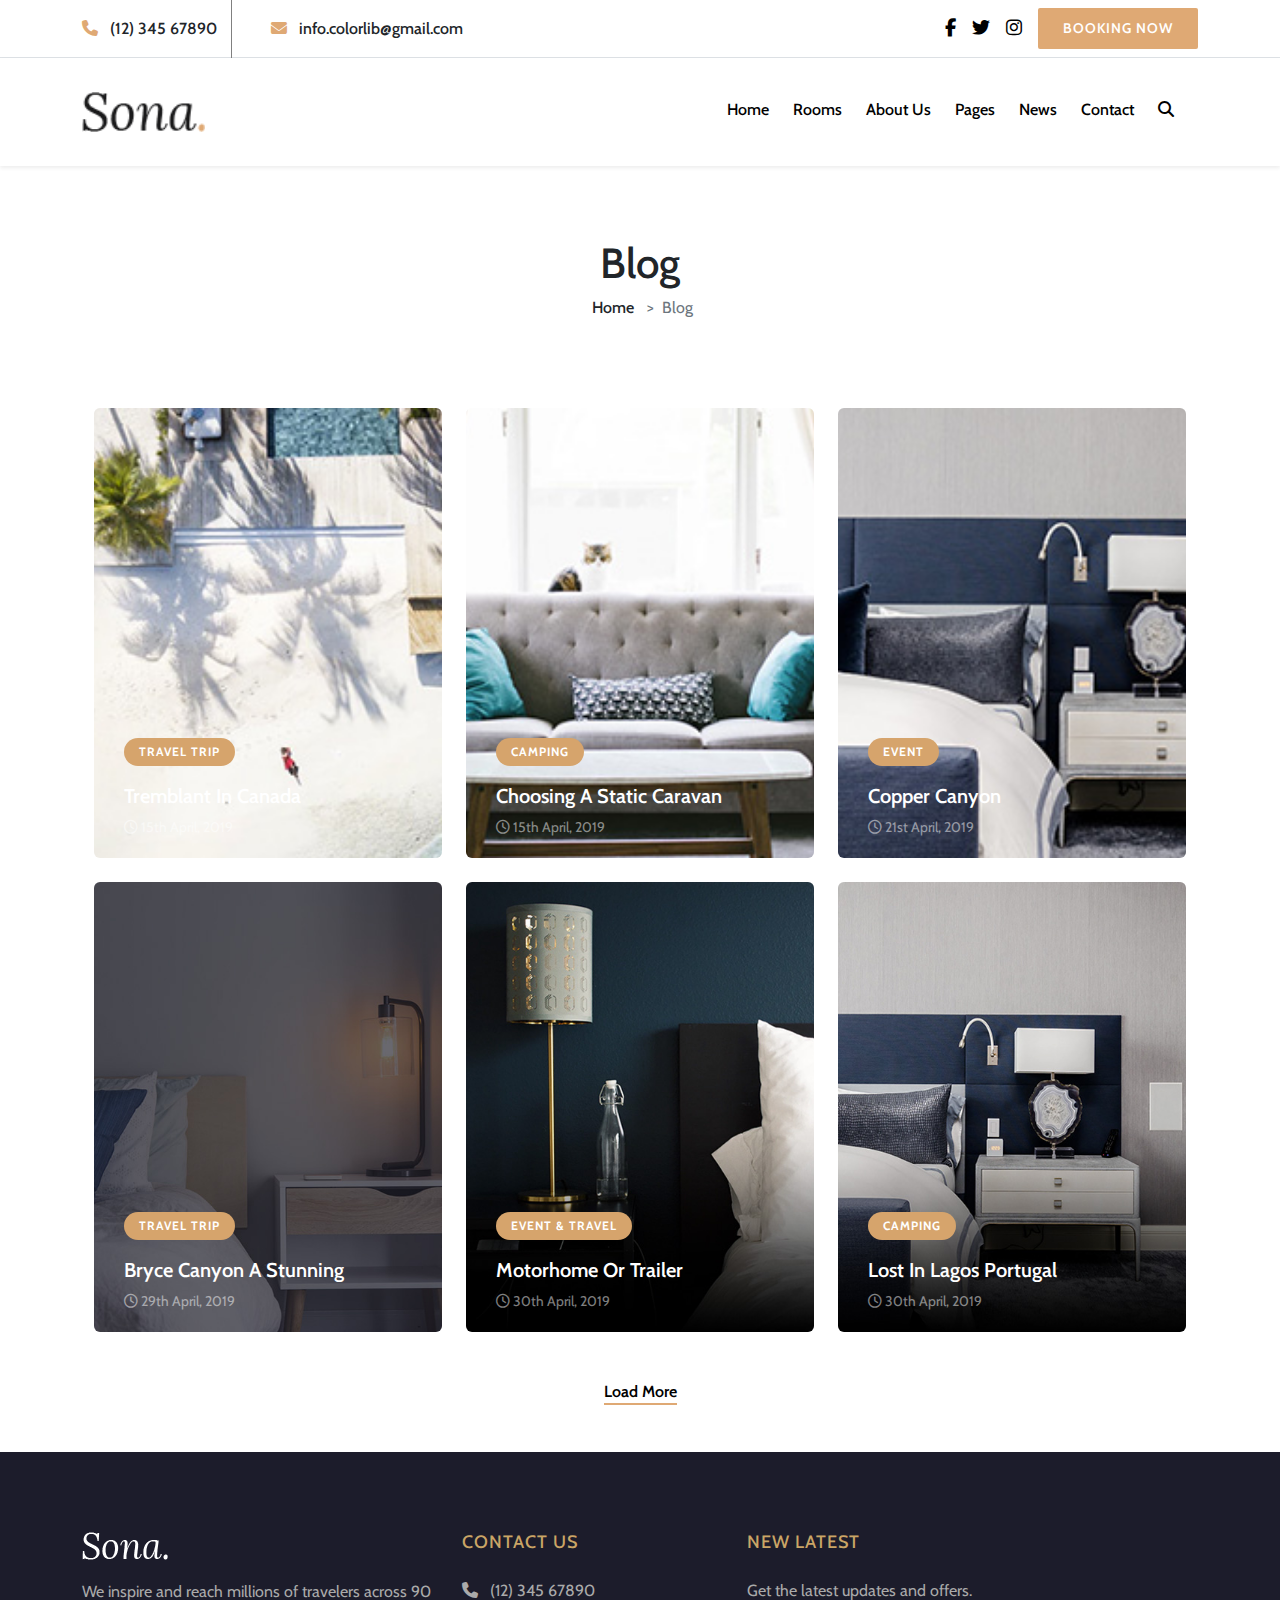
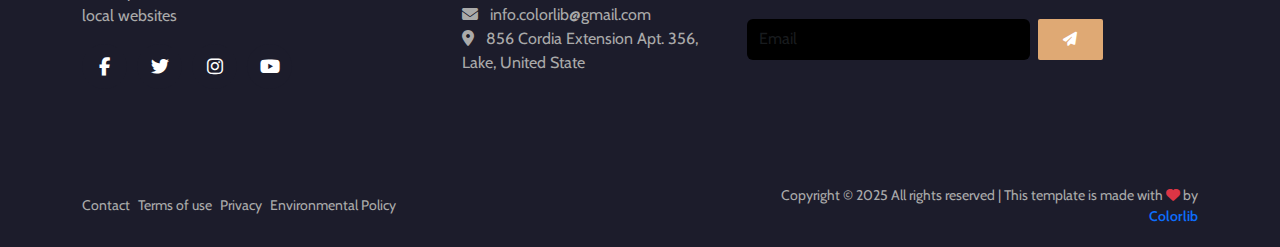
<file: news.html>
<!DOCTYPE html>
<html lang="en">
<head>
    <meta charset="UTF-8">
    <meta name="viewport" content="width=device-width, initial-scale=1.0">
    <meta http-equiv="X-UA-Compatible" content="ie=edge">
    <title>Sona Luxury Hotel</title>
    
<link href="https://cdn.jsdelivr.net/npm/bootstrap@5.3.3/dist/css/bootstrap.min.css" rel="stylesheet">
<link rel="stylesheet" href="https://cdnjs.cloudflare.com/ajax/libs/font-awesome/6.5.0/css/all.min.css"/>
<script src="https://cdn.jsdelivr.net/npm/bootstrap@5.3.3/dist/js/bootstrap.bundle.min.js"></script>
<link rel="stylesheet" href="https://cdnjs.cloudflare.com/ajax/libs/OwlCarousel2/2.3.4/assets/owl.carousel.min.css"/>
<link rel="stylesheet" href="https://cdnjs.cloudflare.com/ajax/libs/OwlCarousel2/2.3.4/assets/owl.theme.default.min.css"/>
   <!-- Google Fonts -->
  <link href="https://fonts.googleapis.com/css?family=Lora:400,700&display=swap" rel="stylesheet">
  <link href="https://fonts.googleapis.com/css?family=Cabin:400,500,600,700&display=swap" rel="stylesheet">
<link href="./css/style.css" rel="stylesheet">
<link href="./css/main.css" rel="stylesheet">
 <link href="./css/news.style.css" rel="stylesheet">
  <link rel="stylesheet" href="https://cdnjs.cloudflare.com/ajax/libs/font-awesome/6.4.0/css/all.min.css">
  
</head>
<body>
  <!--  HEADER SECTION START -->
<header>
  <div class="bg-white border-bottom py-2 topbar-hide">
    <div class="container d-flex flex-column flex-md-row justify-content-between align-items-center text-center text-md-start gap-2">
      
      <!-- Contact List -->
      <ul class="list-unstyled d-flex flex-column flex-md-row mb-0 gap-2 gap-md-4 fw-medium topbar-list">
        <li><i class="fa fa-phone me-2 text-warning"></i> (12) 345 67890</li>
        <li><i class="fa fa-envelope me-2 text-warning"></i> info.colorlib@gmail.com</li>
      </ul>

      <!-- Social + Booking -->
      <div class="d-flex align-items-center gap-2">
        <div class="social-icons d-flex">
          <a href="#"><i class="fab fa-facebook-f"></i></a>
          <a href="#"><i class="fab fa-twitter"></i></a>
          <a href="#"><i class="fab fa-instagram"></i></a>
        </div>
        <a href="#" class="bk-btn text-center">Booking Now</a>
      </div>
    </div>
  </div>

  <!--  Main Navigation -->
  <nav class="navbar navbar-expand-lg navbar-light bg-white shadow-sm py-3">
    <div class="container">
      <a class="navbar-brand" href="#">
        <img src="img/logo.png" alt="Sona Hotel" style="height: 40px;">
      </a>

      <!-- Updated Navbar Toggler -->
      <button class="navbar-toggler d-lg-none" type="button" data-bs-toggle="collapse" data-bs-target="#mainNav">
        <span class="navbar-toggler-icon"></span>
      </button>

      <!--  Custom Sidebar  -->
      <div class="collapse navbar-collapse custom-sidebar" id="mainNav">

        <!--  Circular Close Button -->
        <button class="sidebar-close" data-bs-toggle="collapse" data-bs-target="#mainNav">
          &times;
        </button>
         <a href="#" class="bk-btn btn text-center">Booking Now</a>
        <ul class="navbar-nav ms-auto align-items-start gap-4 p-4">
          <li class="nav-item"><a class="nav-link" href="./index.html">Home</a></li>
          <li class="nav-item"><a class="nav-link" href="./room.html">Rooms</a></li>
          <li class="nav-item"><a class="nav-link" href="./about.html">About Us</a></li>

          <!-- Dropdown -->
          <li class="nav-item dropdown hover-dropdown">
            <a class="nav-link dropdown-toggle" href="#" id="pagesDropdown" role="button">
              Pages
            </a>
            <ul class="dropdown-menu" aria-labelledby="pagesDropdown">
              <li><a class="dropdown-item" href="./room.html">Room Details</a></li>
              <li><a class="dropdown-item" href="#">Blog Details</a></li>
              <li><a class="dropdown-item" href="#">Family Room</a></li>
              <li><a class="dropdown-item" href="#">Premium Room</a></li>
            </ul>
          </li>

          <li class="nav-item"><a class="nav-link" href="./news.html">News</a></li>
          <li class="nav-item"><a class="nav-link" href="./contact.html">Contact</a></li>
        <li class="nav-item"><a href="#" class="nav-link no-underline search-btn"><i class="fas fa-search"></i></a></li>
        </ul>

        <!--  Topbar Content for Mobile -->
        <div class="sidebar-topbar d-none">
          <ul class="list-unstyled mb-3 fw-medium">
            <li><i class="fa fa-phone me-2 text-warning"></i> (12) 345 67890</li>
            <li><i class="fa fa-envelope me-2 text-warning"></i> info.colorlib@gmail.com</li>
          </ul>
          <div class="d-flex align-items-center gap-2">
            <div class="social-icons d-flex">
              <a href="#"><i class="fab fa-facebook-f"></i></a>
              <a href="#"><i class="fab fa-twitter"></i></a>
              <a href="#"><i class="fab fa-instagram"></i></a>
            </div>
            
          </div>
        </div>
      </div>
    </div>
  </nav>
</header>

<!-- Search Overlay -->
<div class="search-overlay" id="searchOverlay">
  <span class="close-btn" id="closeSearch">&times;</span>
  <input type="text" placeholder="Search here..." />
</div>

  <!-- Blog Section -->
  <section class="py-5 blog-section">
    <div class="container">
      <div class="row mb-5">
        <!-- Breadcrumb -->
        <div class="breadcrumb py-4 text-center">
          <div class="container">
            <div class="breadcrumb-text">
              <h2 >Blog</h2>
              <div class="bt-option">
                <a href="./index.html" class="fw-medium text-decoration-none text-dark">Home</a>
                <span class="mx-1 text-secondary">></span>
                <span class="text-secondary">Blog</span>
              </div>
            </div>
          </div>
        </div>
      </div>

      <!-- Flexbox Blog Layout -->
      <div class="d-flex flex-wrap justify-content-center gap-4">
        
        <div class="blog-flex-item">
          <div class="blog-item">
            <img src="img/blog/room-6.jpg" alt="Tremblant In Canada"/>
            <span class="blog-tag">Travel Trip</span>
            <div class="blog-content">
              <h4><a href="./news.php">Tremblant In Canada</a></h4>
              <div class="text-white-50"><i class="far fa-clock"></i> 15th April, 2019</div>
            </div>
          </div>
        </div>

        <div class="blog-flex-item">
          <div class="blog-item">
            <img src="img/blog/room-4.jpg" alt="Choosing A Static Caravan"/>
            <span class="blog-tag">Camping</span>
            <div class="blog-content">
              <h4><a href="./news.php">Choosing A Static Caravan</a></h4>
              <div class="text-white-50"><i class="far fa-clock"></i> 15th April, 2019</div>
            </div>
          </div>
        </div>

        <div class="blog-flex-item">
          <div class="blog-item">
            <img src="img/blog/room-5.jpg" alt="Copper Canyon"/>
            <span class="blog-tag">Event</span>
            <div class="blog-content">
              <h4><a href="./news.php">Copper Canyon</a></h4>
              <div class="text-white-50"><i class="far fa-clock"></i> 21st April, 2019</div>
            </div>
          </div>
        </div>

        <div class="blog-flex-item">
          <div class="blog-item">
            <img src="img/blog/room-b2.jpg" alt="Bryce Canyon A Stunning"/>
            <span class="blog-tag">Travel Trip</span>
            <div class="blog-content">
              <h4><a href="./news.php">Bryce Canyon A Stunning</a></h4>
              <div class="text-white-50"><i class="far fa-clock"></i> 29th April, 2019</div>
            </div>
          </div>
        </div>

        <div class="blog-flex-item">
          <div class="blog-item">
            <img src="img/blog/room-b3.jpg" alt="Motorhome Or Trailer"/>
            <span class="blog-tag">Event & Travel</span>
            <div class="blog-content">
              <h4><a href="./news.php">Motorhome Or Trailer</a></h4>
              <div class="text-white-50"><i class="far fa-clock"></i> 30th April, 2019</div>
            </div>
          </div>
        </div>

        <div class="blog-flex-item">
          <div class="blog-item">
            <img src="img/room/room-b4.jpg" alt="Lost In Lagos Portugal"/>
            <span class="blog-tag">Camping</span>
            <div class="blog-content">
              <h4><a href="./news.php">Lost In Lagos Portugal</a></h4>
              <div class="text-white-50"><i class="far fa-clock"></i> 30th April, 2019</div>
            </div>
          </div>
        </div>
      </div>

      <!-- Load More Button -->
      <div class="text-center mt-5">
        <a href="#" class="load-more-btn pb-1">Load More</a>
      </div>
    </div>
  </section>
   <footer class="footer">
  <div class="container">
    <div class="row">
      <!-- About + Social -->
      <div class="col-lg-4 col-md-6 mb-4">
        <img src="img/logo.png" alt="Sona Hotel" class="footer-logo img-fluid">
        <p>We inspire and reach millions of travelers across 90 local websites</p>
        <div class="footer-social d-flex mt-3">
          <a href="#" class="d-flex align-items-center justify-content-center"><i class="fab fa-facebook-f"></i></a>
          <a href="#" class="d-flex align-items-center justify-content-center"><i class="fab fa-twitter"></i></a>
          <a href="#" class="d-flex align-items-center justify-content-center"><i class="fab fa-instagram"></i></a>
          <a href="#" class="d-flex align-items-center justify-content-center"><i class="fab fa-youtube"></i></a>
        </div>
      </div>

      <!-- Contact -->
      <div class="col-lg-3 col-md-6 mb-4">
        <h5>Contact Us</h5>
        <ul class="list-unstyled footer-links">
          <li><i class="fas fa-phone me-2"></i> (12) 345 67890</li>
          <li><i class="fas fa-envelope me-2"></i> info.colorlib@gmail.com</li>
          <li><i class="fas fa-map-marker-alt me-2"></i> 856 Cordia Extension Apt. 356, Lake, United State</li>
        </ul>
      </div>

      <!-- Newsletter -->
      <div class="col-lg-4 col-md-12 mb-4">
        <h5>New Latest</h5>
        <p>Get the latest updates and offers.</p>
        <!-- Responsive form -->
        <form class="d-flex flex-sm-row flex-column footer-newsletter">
          <input type="email" class="form-control me-sm-2 mb-2 mb-sm-0" placeholder="Email">
          <button type="submit" class="bk-btn"><i class="fas fa-paper-plane"></i></button>
        </form>
      </div>
    </div>
  </div>

  <!-- Copyright -->
  <div class="copyright">
    <div class="container">
      <div class="row align-items-center text-center text-lg-start">
        <div class="col-lg-7 mb-3 mb-lg-0">
          <ul class="list-inline d-flex flex-wrap justify-content-center justify-content-lg-start mb-0">
            <li class="list-inline-item"><a href="#">Contact</a></li>
            <li class="list-inline-item"><a href="#">Terms of use</a></li>
            <li class="list-inline-item"><a href="#">Privacy</a></li>
            <li class="list-inline-item"><a href="#">Environmental Policy</a></li>
          </ul>
        </div>
        <div class="col-lg-5 text-lg-end text-center">
          <p class="mb-0">
            Copyright © 2025 All rights reserved | This template is made with 
            <i class="fas fa-heart text-danger"></i> by 
            <a href="https://colorlib.com" class="colorlib-link">Colorlib</a>
          </p>
        </div>
      </div>
    </div>
  </div>
</footer>
</body>
</html>
</file>
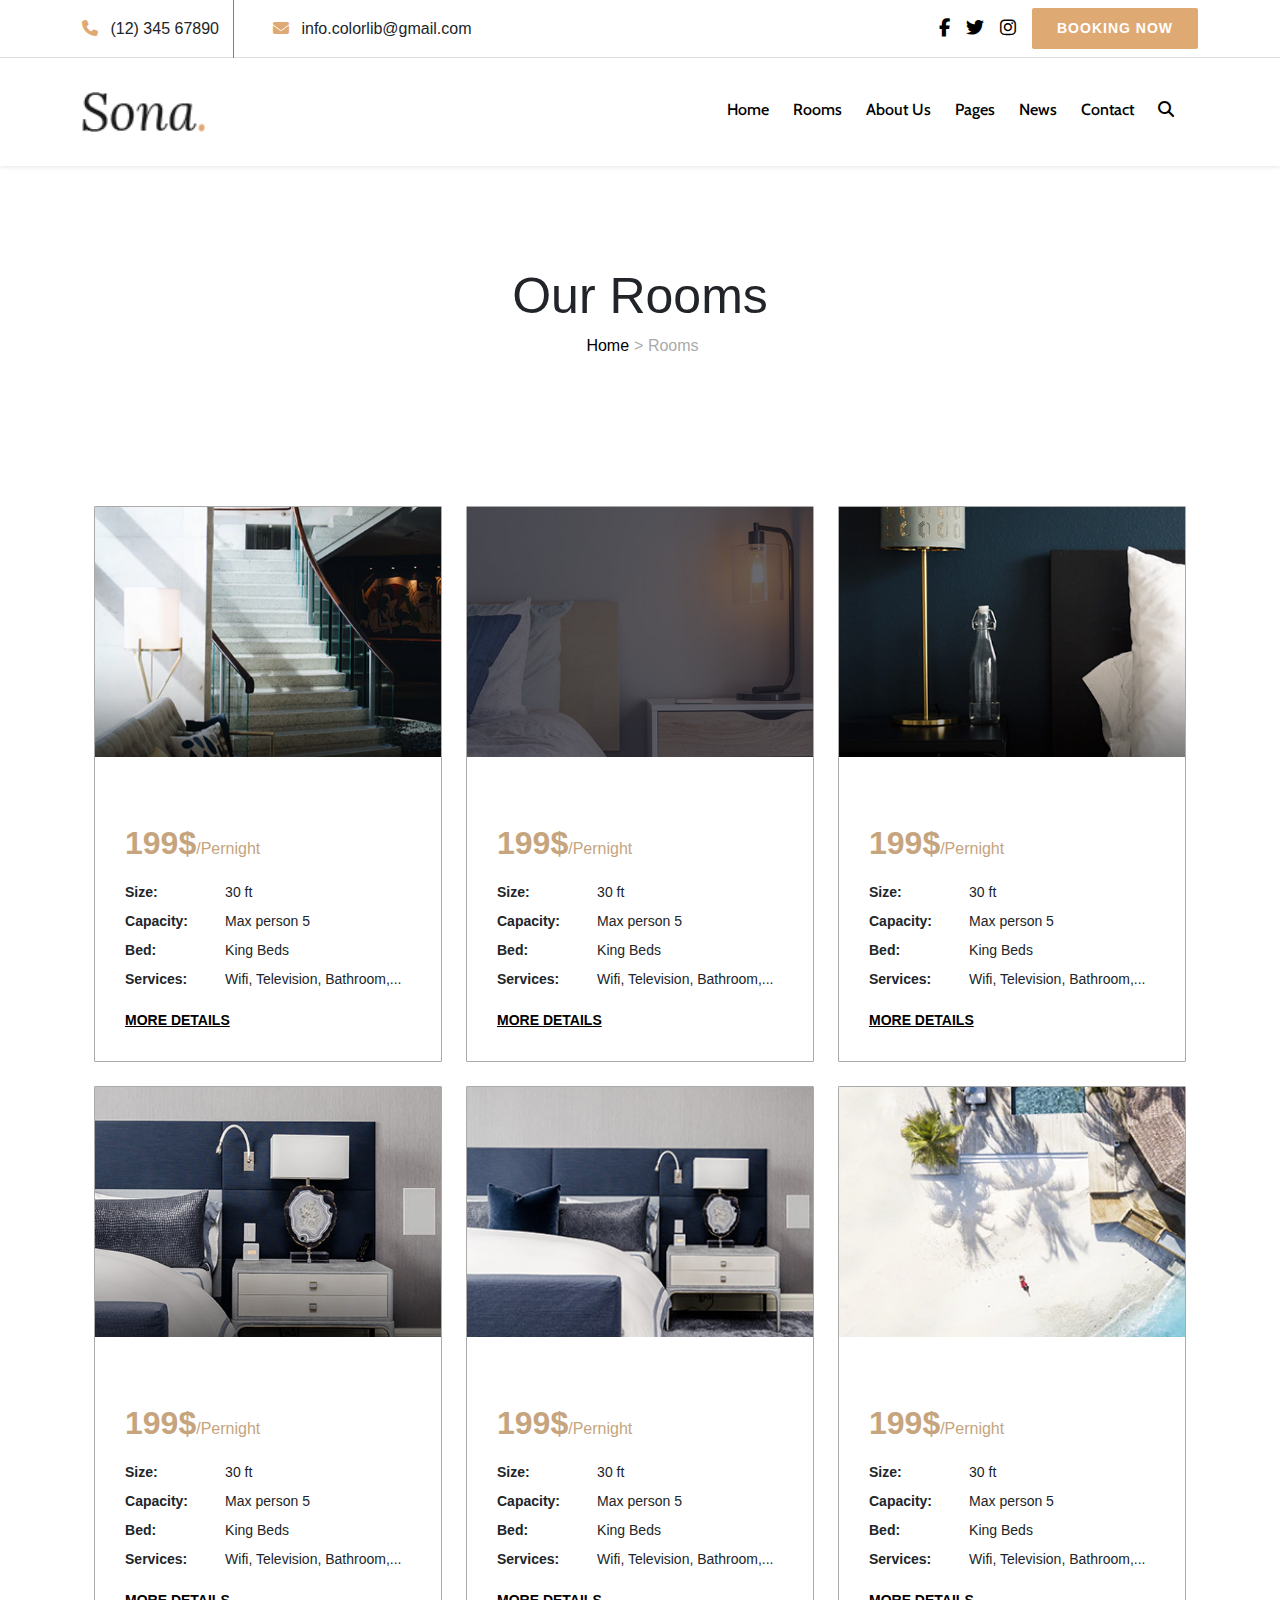
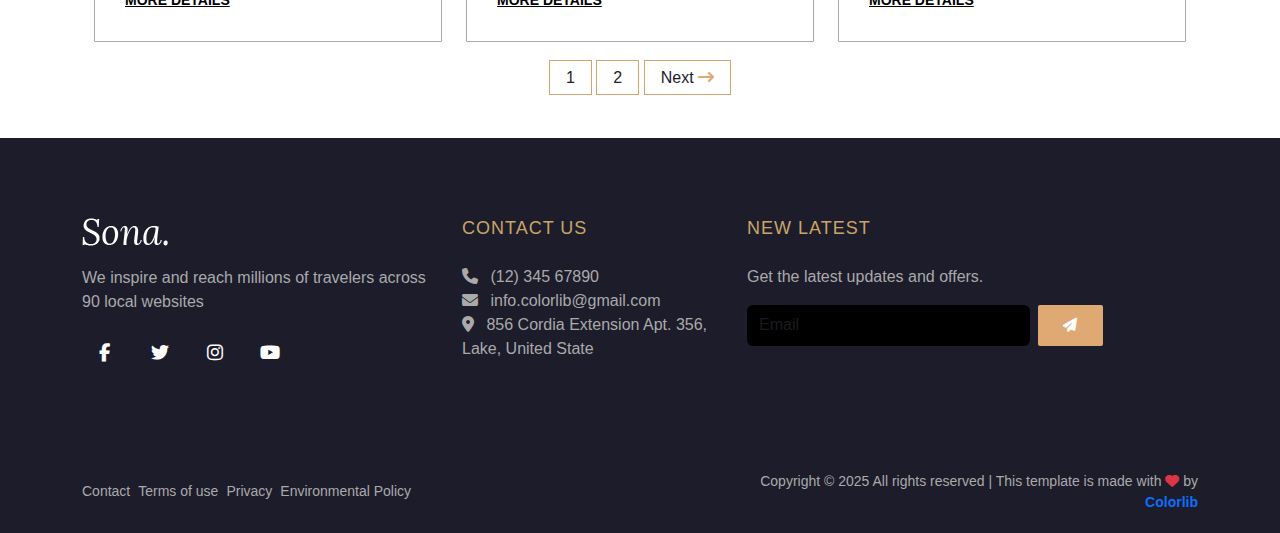
<file: room.html>
<!DOCTYPE html>
<html lang="en">
<head>
    <meta charset="UTF-8">
    <meta name="viewport" content="width=device-width, initial-scale=1.0">
    <meta http-equiv="X-UA-Compatible" content="ie=edge">
    <title>Sona Luxury Hotel</title>
    
<link href="https://cdn.jsdelivr.net/npm/bootstrap@5.3.3/dist/css/bootstrap.min.css" rel="stylesheet">
<link rel="stylesheet" href="https://cdnjs.cloudflare.com/ajax/libs/font-awesome/6.5.0/css/all.min.css"/>
<script src="https://cdn.jsdelivr.net/npm/bootstrap@5.3.3/dist/js/bootstrap.bundle.min.js"></script>
<link rel="stylesheet" href="https://cdnjs.cloudflare.com/ajax/libs/OwlCarousel2/2.3.4/assets/owl.carousel.min.css"/>
<link rel="stylesheet" href="https://cdnjs.cloudflare.com/ajax/libs/OwlCarousel2/2.3.4/assets/owl.theme.default.min.css"/>
   <!-- Google Fonts -->
  <link href="https://fonts.googleapis.com/css?family=Lora:400,700&display=swap" rel="stylesheet">
  <link href="https://fonts.googleapis.com/css?family=Cabin:400,500,600,700&display=swap" rel="stylesheet">
<link href="./css/style.css" rel="stylesheet">
  <link href="./css/room.style.css" rel="stylesheet">
<link href="./css/main.css" rel="stylesheet">
  <link rel="stylesheet" href="https://cdnjs.cloudflare.com/ajax/libs/font-awesome/6.4.0/css/all.min.css">
  
</head>
<body>
  <!--  HEADER SECTION START -->
<header>
  <div class="bg-white border-bottom py-2 topbar-hide">
    <div class="container d-flex flex-column flex-md-row justify-content-between align-items-center text-center text-md-start gap-2">
      
      <!-- Contact List -->
      <ul class="list-unstyled d-flex flex-column flex-md-row mb-0 gap-2 gap-md-4 fw-medium topbar-list">
        <li><i class="fa fa-phone me-2 text-warning"></i> (12) 345 67890</li>
        <li><i class="fa fa-envelope me-2 text-warning"></i> info.colorlib@gmail.com</li>
      </ul>

      <!-- Social + Booking -->
      <div class="d-flex align-items-center gap-2">
        <div class="social-icons d-flex">
          <a href="#"><i class="fab fa-facebook-f"></i></a>
          <a href="#"><i class="fab fa-twitter"></i></a>
          <a href="#"><i class="fab fa-instagram"></i></a>
        </div>
        <a href="#" class="bk-btn text-center">Booking Now</a>
      </div>
    </div>
  </div>

  <!--  Main Navigation -->
  <nav class="navbar navbar-expand-lg navbar-light bg-white shadow-sm py-3">
    <div class="container">
      <a class="navbar-brand" href="#">
        <img src="img/logo.png" alt="Sona Hotel" style="height: 40px;">
      </a>

      <!-- Updated Navbar Toggler -->
      <button class="navbar-toggler d-lg-none" type="button" data-bs-toggle="collapse" data-bs-target="#mainNav">
        <span class="navbar-toggler-icon"></span>
      </button>

      <!--  Custom Sidebar  -->
      <div class="collapse navbar-collapse custom-sidebar" id="mainNav">

        <!--  Circular Close Button -->
        <button class="sidebar-close" data-bs-toggle="collapse" data-bs-target="#mainNav">
          &times;
        </button>
         <a href="#" class="bk-btn btn text-center">Booking Now</a>
        <ul class="navbar-nav ms-auto align-items-start gap-4 p-4">
          <li class="nav-item"><a class="nav-link" href="./index.html">Home</a></li>
          <li class="nav-item"><a class="nav-link" href="./room.html">Rooms</a></li>
          <li class="nav-item"><a class="nav-link" href="./about.html">About Us</a></li>

          <!-- Dropdown -->
          <li class="nav-item dropdown hover-dropdown">
            <a class="nav-link dropdown-toggle" href="#" id="pagesDropdown" role="button">
              Pages
            </a>
            <ul class="dropdown-menu" aria-labelledby="pagesDropdown">
              <li><a class="dropdown-item" href="./room.html">Room Details</a></li>
              <li><a class="dropdown-item" href="#">Blog Details</a></li>
              <li><a class="dropdown-item" href="#">Family Room</a></li>
              <li><a class="dropdown-item" href="#">Premium Room</a></li>
            </ul>
          </li>

          <li class="nav-item"><a class="nav-link" href="./news.html">News</a></li>
          <li class="nav-item"><a class="nav-link" href="./contact.html">Contact</a></li>
        <li class="nav-item"><a href="#" class="nav-link no-underline search-btn"><i class="fas fa-search"></i></a></li>
        </ul>

        <!--  Topbar Content for Mobile -->
        <div class="sidebar-topbar d-none">
          <ul class="list-unstyled mb-3 fw-medium">
            <li><i class="fa fa-phone me-2 text-warning"></i> (12) 345 67890</li>
            <li><i class="fa fa-envelope me-2 text-warning"></i> info.colorlib@gmail.com</li>
          </ul>
          <div class="d-flex align-items-center gap-2">
            <div class="social-icons d-flex">
              <a href="#"><i class="fab fa-facebook-f"></i></a>
              <a href="#"><i class="fab fa-twitter"></i></a>
              <a href="#"><i class="fab fa-instagram"></i></a>
            </div>
            
          </div>
        </div>
      </div>
    </div>
  </nav>
</header>

<!-- Search Overlay -->
<div class="search-overlay" id="searchOverlay">
  <span class="close-btn" id="closeSearch">&times;</span>
  <input type="text" placeholder="Search here..." />
</div>

  <!-- Breadcrumb -->
  <div class="breadcrumb-section">
    <div class="container">
      <h2>Our Rooms</h2>
      <div class="bt-option">
        <a href="./index.html">Home</a><span>></span>
        <span>Rooms</span>
      </div>
    </div>
  </div>

  <!-- Rooms Section -->
  <section class="rooms-section py-5">
    <div class="container">
      <div class="rooms-wrapper">

        <!-- Room 1 -->
        <div class="room-item">
          <img src="img/room-b1.jpg" alt="Premium King Room">
          <div class="he-text hr-text">
            <h3>Premium Room</h3>
            <h2>199$<span>/Pernight</span></h2>
            <table class="w-100 mb-3">
              <tr><td class="r-o">Size:</td><td>30 ft</td></tr>
              <tr><td class="r-o">Capacity:</td><td>Max person 5</td></tr>
              <tr><td class="r-o">Bed:</td><td>King Beds</td></tr>
              <tr><td class="r-o">Services:</td><td>Wifi, Television, Bathroom,...</td></tr>
            </table>
            <a href="#" class="primary-btn">More Details</a>
          </div>
        </div>

        <!-- Room 2 -->
        <div class="room-item">
          <img src="img/room/room-b2.jpg" alt="Deluxe Room">
           <div class="he-text hr-text">
            <h3>Deluxe Room</h3>
            <h2>199$<span>/Pernight</span></h2>
            <table class="w-100 mb-3">
              <tr><td class="r-o">Size:</td><td>30 ft</td></tr>
              <tr><td class="r-o">Capacity:</td><td>Max person 5</td></tr>
              <tr><td class="r-o">Bed:</td><td>King Beds</td></tr>
              <tr><td class="r-o">Services:</td><td>Wifi, Television, Bathroom,...</td></tr>
            </table>
            <a href="#" class="primary-btn">More Details</a>
          </div>
        </div>

        <!-- Room 3 -->
        <div class="room-item">
          <img src="img/room/room-b3.jpg" alt="Luxury Room">
           <div class="he-text hr-text">
            <h3>Luxury Room</h3>
            <h2>199$<span>/Pernight</span></h2>
            <table class="w-100 mb-3">
              <tr><td class="r-o">Size:</td><td>30 ft</td></tr>
              <tr><td class="r-o">Capacity:</td><td>Max person 5</td></tr>
              <tr><td class="r-o">Bed:</td><td>King Beds</td></tr>
              <tr><td class="r-o">Services:</td><td>Wifi, Television, Bathroom,...</td></tr>
            </table>
            <a href="#" class="primary-btn">More Details</a>
          </div>
        </div>

        <!-- Room 4 -->
        <div class="room-item">
          <img src="img/room/room-b4.jpg" alt="Double Room">
          <div class="he-text hr-text">
            <h3>Double Room</h3>
            <h2>199$<span>/Pernight</span></h2>
            <table class="w-100 mb-3">
              <tr><td class="r-o">Size:</td><td>30 ft</td></tr>
              <tr><td class="r-o">Capacity:</td><td>Max person 5</td></tr>
              <tr><td class="r-o">Bed:</td><td>King Beds</td></tr>
              <tr><td class="r-o">Services:</td><td>Wifi, Television, Bathroom,...</td></tr>
            </table>
            <a href="#" class="primary-btn">More Details</a>
          </div>
        </div>

        <!-- Room 5 -->
        <div class="room-item">
          <img src="img/blog/room-5.jpg" alt="Room With View">
           <div class="he-text hr-text">
            <h3>Room With View</h3>
            <h2>199$<span>/Pernight</span></h2>
            <table class="w-100 mb-3">
              <tr><td class="r-o">Size:</td><td>30 ft</td></tr>
              <tr><td class="r-o">Capacity:</td><td>Max person 5</td></tr>
              <tr><td class="r-o">Bed:</td><td>King Beds</td></tr>
              <tr><td class="r-o">Services:</td><td>Wifi, Television, Bathroom,...</td></tr>
            </table>
            <a href="#" class="primary-btn">More Details</a>
          </div>
        </div>

        <!-- Room 6 -->
        <div class="room-item">
          <img src="img/blog/room-6.jpg" alt="Small View">
           <div class="he-text hr-text">
            <h3>Small View</h3>
            <h2>199$<span>/Pernight</span></h2>
            <table class="w-100 mb-3">
              <tr><td class="r-o">Size:</td><td>30 ft</td></tr>
              <tr><td class="r-o">Capacity:</td><td>Max person 5</td></tr>
              <tr><td class="r-o">Bed:</td><td>King Beds</td></tr>
              <tr><td class="r-o">Services:</td><td>Wifi, Television, Bathroom,...</td></tr>
            </table>
            <a href="#" class="primary-btn">More Details</a>
          </div>
        </div>

      </div>

      <!-- Pagination -->
      <div class="text-center mt-4">
        <div class="room-pagination d-inline-block">
          <a href="#">1</a>
          <a href="#">2</a>
          <a href="#">Next <i class="fa fa-long-arrow-right"></i></a>
        </div>
      </div>
    </div>
  </section>
   <footer class="footer">
  <div class="container">
    <div class="row">
      <!-- About + Social -->
      <div class="col-lg-4 col-md-6 mb-4">
        <img src="img/logo.png" alt="Sona Hotel" class="footer-logo img-fluid">
        <p>We inspire and reach millions of travelers across 90 local websites</p>
        <div class="footer-social d-flex mt-3">
          <a href="#" class="d-flex align-items-center justify-content-center"><i class="fab fa-facebook-f"></i></a>
          <a href="#" class="d-flex align-items-center justify-content-center"><i class="fab fa-twitter"></i></a>
          <a href="#" class="d-flex align-items-center justify-content-center"><i class="fab fa-instagram"></i></a>
          <a href="#" class="d-flex align-items-center justify-content-center"><i class="fab fa-youtube"></i></a>
        </div>
      </div>

      <!-- Contact -->
      <div class="col-lg-3 col-md-6 mb-4">
        <h5>Contact Us</h5>
        <ul class="list-unstyled footer-links">
          <li><i class="fas fa-phone me-2"></i> (12) 345 67890</li>
          <li><i class="fas fa-envelope me-2"></i> info.colorlib@gmail.com</li>
          <li><i class="fas fa-map-marker-alt me-2"></i> 856 Cordia Extension Apt. 356, Lake, United State</li>
        </ul>
      </div>

      <!-- Newsletter -->
      <div class="col-lg-4 col-md-12 mb-4">
        <h5>New Latest</h5>
        <p>Get the latest updates and offers.</p>
        <!-- Responsive form -->
        <form class="d-flex flex-sm-row flex-column footer-newsletter">
          <input type="email" class="form-control me-sm-2 mb-2 mb-sm-0" placeholder="Email">
          <button type="submit" class="bk-btn"><i class="fas fa-paper-plane"></i></button>
        </form>
      </div>
    </div>
  </div>

  <!-- Copyright -->
  <div class="copyright">
    <div class="container">
      <div class="row align-items-center text-center text-lg-start">
        <div class="col-lg-7 mb-3 mb-lg-0">
          <ul class="list-inline d-flex flex-wrap justify-content-center justify-content-lg-start mb-0">
            <li class="list-inline-item"><a href="#">Contact</a></li>
            <li class="list-inline-item"><a href="#">Terms of use</a></li>
            <li class="list-inline-item"><a href="#">Privacy</a></li>
            <li class="list-inline-item"><a href="#">Environmental Policy</a></li>
          </ul>
        </div>
        <div class="col-lg-5 text-lg-end text-center">
          <p class="mb-0">
            Copyright © 2025 All rights reserved | This template is made with 
            <i class="fas fa-heart text-danger"></i> by 
            <a href="https://colorlib.com" class="colorlib-link">Colorlib</a>
          </p>
        </div>
      </div>
    </div>
  </div>
</footer>
</body>
</html>
</file>
<file: css/style.css>
body {
      font-family: 'Cabin', sans-serif;
      
    }
    /*  Nav link underline effect */
    .navbar-nav .nav-item .nav-link {
      font-family: 'Cabin', sans-serif;
      color: #000;
      font-weight: 500;
      position: relative;
      display: inline-block;
      padding: 0 0 4px 0 !important;
    }
    .navbar-nav .nav-link::after {
      content: '';
      position: absolute;
      bottom: 0;
      left: 50%;
      width: 0;
      height: 2px;
      background-color: var(--golden-brown);
      transition: width 0.3s ease, left 0.3s ease;
    }
    .navbar-nav .nav-link:hover::after,
    .navbar-nav .nav-item.active .nav-link::after {
      width: 100%;
      left: 0;
    }

    /*  Dropdown */
    .dropdown-menu {
      border: none;
      box-shadow: 0 2px 5px rgba(0,0,0,0.1);
    }
    .dropdown-item {
      padding: 10px 20px;
      font-weight: 500;
    }
    .dropdown-item:hover {
      background-color: transparent;
      color: var(--Light-Brown);
    }

    /* Booking button */
    .bk-btn {
      background-color: var(--Light-Brown);
      color: #fff !important;
      padding: 10px 25px;
      border-radius: 2px;
      text-transform: uppercase;
      font-weight: 600;
      font-size: 14px;
      letter-spacing: 1px;
      text-decoration: none;
    }

    
    .social-icons a {
      font-size: 18px;
      color: #000;
      margin: 0 8px;
    }

    /*  Dropdown arrow hide */
    .navbar .dropdown-toggle::after {
      display: none;
    }

    .navbar-nav .nav-link.no-underline::after {
      display: none;
    }
    .hover-dropdown:hover .dropdown-menu {
      display: block;
      margin-top: 0; 
    }
    .fa {
        color: var(--Light-Brown) !important;
    }
    .topbar-list li {
      position: relative;
      padding-right: 15px;
      margin-right: 15px;
     
    }
    .topbar-list li:not(:last-child)::after {
      content: '';
      position: absolute;
      right: 0;
      top: 0;
      bottom: 0;
      margin: auto 0;
      width: 1px;
      height: 60px;
      background-color: gray;
    }
    /* Sidebar Close Button */
    .sidebar-close {
      position: absolute;
      top: 15px;
      right: 15px;
      width: 35px;
      height: 35px;
      border-radius: 50%;
      background: #fff;
      border: 1px solid #ddd;
      display: none;
      align-items: center;
      justify-content: center;
      font-size: 18px;
      cursor: pointer;
      transition: background 0.3s ease;
      z-index: 2000;
    }
    .sidebar-close:hover {
      background: var(--Light-Brown);
      color: #fff;
    }
    /* Search Overlay */
    .search-overlay {
      position: fixed;
      top: 0; left: 0;
      width: 100%; height: 100%;
      background: rgba(0,0,0,0.95);
      display: none;
      align-items: center;
      justify-content: center;
      flex-direction: column;
      z-index: 9999;
    }
    .search-overlay input {
      width: 50%;
      max-width: 500px;
      background: transparent;
      border: none;
      border-bottom: 2px solid #fff;
      color: #fff;
      font-size: 24px;
      text-align: center;
      outline: none;
    }
    .search-overlay .close-btn {
      position: absolute;
      top: 20px; right: 30px;
      font-size: 40px;
      color: #fff;
      cursor: pointer;
    }

     /*  Topbar button hide in mobile */
    @media (max-width:480px){
      .topbar-hide {
        display:none;
      }
      .sidebar-topbar {
        display:block !important;
      }

    }
    @media (min-width:768px){
        .btn{
            display:none;
        }
    }
    @media (max-width:768px){
  .topbar-hide {
    display:none !important;
  }
  .sidebar-topbar {
    display:block !important;
  }
}
 /* Custom Sidebar  */
    @media (max-width: 991px) {
      .custom-sidebar {
        position: fixed;
        top: 0;
        left: -280px;        
        width: 280px;
        height: 100vh;
        background: #fff;
        box-shadow: 2px 0 10px rgba(0,0,0,0.15); 
        overflow-y: auto;
        transition: left 0.3s ease-in-out;
        z-index: 1050;
        padding: 20px;
      }
     
      .custom-sidebar.show {
        left: 0;        
      }
      .navbar-collapse {
        flex-grow: unset !important;
      }
    }

    
    @media (max-width: 991px) {
      .sidebar-close {
        display: flex; 
      }
    }
   @media (max-width:991px){
    .topbar-hide{
      display:none !important
    }
    .sidebar-tpbar{
      display:block !important
    }
   }

        /* Hero Section */

.btn-outline-light-custom {
    color: var(--white);
    border-bottom: 2px solid var(--white);
    font-weight: 600;
    text-transform: uppercase;
}
.btn-outline-light-custom:hover {
    color: var(--white);
    border-bottom: 2px solid var(--white);
}

/* Booking form button */
.btn-warning-custom {
    background-color: transparent !important; 
    color: var(--Light-Brown) !important;               
    border: 1px solid var(--Light-Brown)!important;    
    font-weight: 600;
    text-transform: uppercase;
}
 
.form-control:focus,
.form-select:focus {
    box-shadow: none !important;   
    border-color: var(--Light-Gray) !important; 
    outline: none !important;      
}

/* Carousel dots */
#heroCarousel .owl-dots { 
    position: absolute; 
    bottom: 20px; 
    left: 50%; 
    transform: translateX(-50%); 
}
#heroCarousel .owl-dot span {
    display: block;
    width: 10px; height: 10px;
    border-radius: 50%;
    background: rgba(255, 255, 255, 0.5);
    transition: all 0.3s ease-in-out;
}
#heroCarousel .owl-dot.active span,
#heroCarousel .owl-dot:hover span {
    width: 35px; height: 4px; border-radius: 2px;
    background: var(--white);
}

/* Hero section */
.hero-item {
    height: 700px;
}
@media (max-width: 480px) {
    .hero-item {
        height: auto;
        padding: 40px 0; 
    }

    .hero-text h1 {
        font-size: 1.8rem;
    }

    .hero-text p {
        font-size: 0.9rem;
    }

    .btn-outline-light-custom {
        font-size: 0.9rem;
        padding: 6px 14px;
    }
}

    /* About Section */
    .booking-btn {
      position: relative;
    }
    .booking-btn::after {
      content: "";
      position: absolute;
      left: 0;
      bottom: -3px;
      width: 100%;
      height: 2px;
      background-color: var(--Light-Brown);
    }

      .service-item:hover {
    background: rgb(223, 169, 116)!important; 
    color: var(--white);
    box-shadow: 0 4px 15px rgba(0,0,0,0.2);   
  }
  .service-item:hover h4,
  .service-item:hover p {
    color: var(--white)!important;
  }

  .service-item:hover .service-icon {
    color: var(--white);
  }

  .service-icon {
    font-size: 40px;
    color: var(--Light-Brown);
  
  }
   /* Rooms Section */
.hp-room-item {
  position: relative;
  height: 500px;
  border-radius: .5rem;
  overflow: hidden;
  box-shadow: 0 5px 15px var(--black);
  background-size: cover;
  background-position: center;
  cursor: pointer;
  transition: transform 0.5s ease;
}



.text {
  position: absolute;
      top: 375px;
  width: 100%;
  padding: 25px;
  color: var(--white);
  transition: all 0.6s ease-in-out;
  box-sizing: border-box;
}
.hp-room-item:hover .hr-text { 
    top: 50px; 
}
 .hr-text h3 { 
     color: var(--white);
}

 .primary-btn {
  color: var(--white);
  font-weight: 600;
  transition: all 0.3s ease;
} 

        /* Testimonial Section */
        
.testimonial-section { 
  background-color:  var( --white);
  padding: 5rem 0; 
}
.testimonial-logo { 
  max-width: 120px; 
  height: auto; 
  margin-top: 1rem;
 }
.owl-nav button {
    position: absolute; top: 50%; 
    transform: translateY(-50%);
    background: rgba(0,0,0,0.1) !important; 
    color: var(--black) !important;
    border-radius: 50% !important; 
    width: 50px !important; 
    height: 50px !important;
    font-size: 1.125rem !important;
}
.owl-nav button.owl-prev { 
    left: -25px; 
}
.owl-nav button.owl-next { 
    right: -25px;
}
  
/* our Blog Section */
    .blog-wrapper {
      display: flex;
      flex-wrap: wrap;
      gap: 20px;
      margin-top: 40px;
    }

    .blog-item {
      position: relative;
      border-radius: 0.375rem;
      overflow: hidden;
      flex: 1 1 calc(33.333% - 20px);
      min-width: 280px;
    }

    .blog-item.wide {
      flex: 1 1 calc(66.666% - 20px);
    }

    .blog-item.tall {
      flex: 1 1 calc(33.333% - 20px);
    }

    .blog-item img {
      width: 100%;
      height: 450px;
      object-fit: cover;
      display: block;
    }

    .blog-tag {
      position: absolute;
      top: 330px;
      left: 30px;
      background: var(--Light-Brown);
      color: var(--white);
      font-size: 12px;
      font-weight: 700;
      padding: 5px 15px;
      border-radius: 30px;
      text-transform: uppercase;
      letter-spacing: 1px;
      z-index: 10;
    }

    .blog-content {
      position: absolute;
      bottom: 0;
      left: 10px;
      width: 100%;
      padding: 20px;
      color: var(--white);
    }

    .blog-content h4 a {
      color: var(--white);
      font-size: 20px;
      font-weight: 600;
      text-decoration: none;
    }

    .blog-content h4 a:hover {
      color: var(--Light-Brown);
    }

    .text-white-50 {
      font-size: 14px;
    }


        /* Footer */
       .footer {
      background: var( --Dark-Gray);
      padding: 80px 0 0;
      color: var(--Light-Gray);
    }
    .footer h5 {
      color: var(--Light-Brown);
      margin-bottom: 25px;
      font-size: 18px;
      text-transform: uppercase;
      letter-spacing: 1px;
    }
    .footer-logo {
      margin-bottom: 20px;
      filter: brightness(0) invert(1); 
    }
    .footer-social a {
      text-decoration: none;
      width: 45px; height: 45px;
      background:  var( --Dark-Gray);
      border-radius: 50%;
      color: var(--white);
      margin-right: 10px;
      font-size: 18px;
      transition: 0.3s;
    }
    .footer-social a:hover {
      background:var(--Light-Brown);
      color: var(--white);
    }
    .footer-links a {
      color: var(--Light-Gray);
      text-decoration: none;
    }
    .footer-links a:hover {
      text-decoration: underline;
    }
    .footer-newsletter input {
      background: var(--black);
      border: none;
      color: var(--white);
    }
    .footer-newsletter button {
      background: var(--Light-Brown);
      color: var(--white);
      border: none;
    }
    .copyright {
      background: var( --Dark-Gray);
      padding: 20px 0;
      margin-top: 50px;
      font-size: 14px;
      color: var(--Light-Gray);
    }
    .copyright a {
      color: var(--Light-Gray);
      text-decoration: none;
    }
    .colorlib-link {
      color: var(--blue) !important;  
      font-weight: 600;
      text-decoration: none;
    }
    .colorlib-link:hover {
      color: var(--white) !important; 
    }

/* room section  */

  .breadcrumb-section {
    padding: 100px 0;
    text-align: center;
    background: var(--Light-Gray); 
  }
  .breadcrumb-text h2 {
    font-size: 42px;
  }
  .bt-option span {
    color: var(--Light-Gray);  
}
  .bt-option a {
    color: var(--black);
    text-decoration: none;
    font-weight: 500;
    margin: 0 5px;
  }

  /* Pagination */
  .room-pagination a {
    border: 1px solid var(--Light-Brown);
    padding: 8px 16px;
    color:  var(--Dark-Gray);
    text-decoration: none;
    font-weight: 500;
  }
  .room-pagination a:hover {
    background-color: var(--Light-Brown);
    color: var(--white);
  }

  /* Responsive */
  @media (max-width: 992px) {
    .room-item {
      flex: 1 1 calc(50% - 24px);
      max-width: calc(50% - 24px);
    }
  }
  @media (max-width: 576px) {
    .room-item {
      flex: 1 1 100%;
      max-width: 100%;
    }
  }
</file>
<file: css/main.css>
:root {
  --Light-Brown: #dfa974;
  --black:#000;
  --white:#fff;
  --Light-Gray:#aaa;
  --Dark-Gray:#1c1c2b;
  --blue:#0d6efd;
  --golden-brown:#d6a46c;
  --light-gold:#caa566;
  --light-tan:#c5a47e;
}
h2 {
font-size:50px;
font-weight: 30px;

}
h5 { 
     color: var( --light-gold) !important; 
}

.hr-text h3 { 
    font-size: 1.5rem; 
    font-weight: 700; 
    margin-bottom: .5rem ; 
}
.hr-text h2 { 
    font-size: 2rem; 
    font-weight: 700; 
     margin-bottom: 1rem; 
    }
.hr-text h2 span { 
    font-size: 1rem;
     font-weight: 400;  
    }
 .hr-text h2 {  
    color: var( --light-tan);
}
.hr-text table td { 
    padding: .25rem 0;
 }
.hr-text td.r-o {
     font-weight: 600; 
     width: 35%; 
    }
    .hr-text td {
      font-size: 14px;
      padding: 5px 0;
    }
</file>
<file: css/about.style.css>
/* about section  */
*body{
    background-color: var(--white);
}
.breadcrumb-section{
    background-color: var(--white) !important;
}
    .text-heading { color: var(--black); }
    .text-subheading { color:  var(--black); }
    .text-highlight { color: var(--golden-brown); }

    /* List icons */
    .ap-services li {
      position: relative;
      padding-left: 25px;
    }
    .ap-services li::before {
      content: "\f00c";
      font-family: 'Font Awesome 6 Free';
      font-weight: 900;
      position: absolute;
      left: 0;
      color: var(--golden-brown);
    }

    /* Custom height cards */
    .ap-service-item {
      background-size: cover;
      background-position: center;
      height: 380px;
    }
    .api-text {
      color:  var(--white);
      width: 100%;
      margin-bottom: 50px;
      text-align: center;
    }

    .gallery-item {
      background-size: cover;
      background-position: center;
      height: 250px;
      border-radius: 0.5rem;
      overflow: hidden;
      position: relative;
      margin-bottom: 30px;
    }
    .gallery-item.large-item {
      height: 600px;
    }
    .gi-text {
      position: absolute;
      bottom: 0;
      width: 100%;
      text-align: center;
      color:  var(--white);
      top: 60%;
      left: 50%;
      transform: translate(-50%, -50%);
      opacity: 0;
      transition: opacity 0.4s ease;
      padding: 10px 20px;
      border-radius: 5px;
    }
    .gallery-item:hover .gi-text {
      opacity: 1;
    }

    /* Responsive Fixes Start */
    @media (max-width: 480px) {
      h2.display-5 {
        font-size: 1.6rem;
      }
      .ap-service-item {
        height: 250px;
        margin-bottom: 20px;
      }
      .gallery-item,
      .gallery-item.large-item {
        height: 200px !important;
      }
      .gi-text h3 {
        font-size: 1rem;
      }
      .api-text h3 {
        font-size: 1.1rem;
      }
      .ap-services li {
        font-size: 0.9rem;
      }
    }
</file>
<file: css/contact.style.css>
/* contact section  */
 .contact-text h2 {
      font-family: 'Lora', serif;
      font-weight: 700;
      font-size: 32px;
      color: var(--black);
    }
    .contact-form .form-control:focus {
      border-color: var(--golden-brown);
      box-shadow: 0 0 8px rgba(214, 164, 108, 0.3);
    }
    .btn-custom {
      background: var(--golden-brown);
      color: var(--white);
      font-weight: 600;
      text-transform: uppercase;
    }
    .map iframe {
      border-radius: 10px;
      box-shadow: 0 5px 20px var(--black);
    }
 
.btn-custom:hover,
.btn-custom:focus,
.btn-custom:active {
  background-color: var(--Light-Brown) !important; 
  color: var(--white) !important;              
  box-shadow: none !important;
  transform: none !important;
  text-decoration: none !important;
  cursor: pointer; 
}
</file>
<file: css/news.style.css>
/* Blog Section */
    .blog-item {
      position: relative;
      overflow: hidden;
      border-radius: .375rem;
      background-color: var(--white) !important;
    }

    .blog-item img {
      height: 450px;
      object-fit: cover;
      width: 100%;
    }

    .blog-tag {
      position: absolute;
      top: 330px;
      left: 30px;
      background: var( --golden-brown);
      color: var(--white);
      font-size: 12px;
      font-weight: 700;
      padding: 5px 15px;
      border-radius: 30px;
      text-transform: uppercase;
      letter-spacing: 1px;
      z-index: 10;
    }

    .blog-content {
      position: absolute;
      bottom: 0;
      left: 10px;
      width: 100%;
      padding: 20px;
      color: var(--white);
    }
    
    .blog-content h4 a {
      color: var(--white);
      font-size: 20px;
      font-weight: 600;
      text-decoration: none;
    }

    .hotel-title {
      color: #caa566 !important;
    }

    .load-more-btn {
      border: none;
      background-color: transparent;
      color: var(--black);
      font-weight: 600;
      position: relative;
      text-decoration: none;
    }

    .load-more-btn::after {
      content: '';
      position: absolute;
      left: 0;
      bottom: 0;
      height: 2px;
      width: 100%;
      background-color: var(--Light-Brown);
    }

    .blog-flex-item {
      flex: 0 0 calc(33.333% - 1.5rem);
      max-width: calc(33.333% - 1.5rem);
    }

    @media (max-width: 991px) {
      .blog-flex-item {
        flex: 0 0 calc(50% - 1rem);
        max-width: calc(50% - 1rem);
      }
      .blog-item img {
        height: 380px;
      }
    }

    @media (max-width: 480px) {
      .blog-flex-item {
        flex: 0 0 100%;
        max-width: 100%;
      }
      .blog-item img {
        height: 320px;
      }
      .blog-tag {
        top: auto;
        bottom: 80px;
        left: 20px;
        font-size: 11px;
        padding: 4px 10px;
      }
      .blog-content h4 a {
        font-size: 18px;
      }
    }
</file>
<file: css/room.style.css>
body {
      font-family: 'Segoe UI', sans-serif;
    }

    /* Breadcrumb Section */
    .breadcrumb-section {
      padding: 100px 0;
      text-align: center;
      background: var( --white);
    }

    .bt-option span { 
      color: var(--Light-Gray);
    }
    .bt-option a {
      color: var( --black);
      text-decoration: none;
      font-weight: 500;
      margin: 0 5px;
    }

    /* Rooms Section */
    .rooms-wrapper {
      display: flex;
      flex-wrap: wrap;
      gap: 24px;
      justify-content: center;
    }
    .room-item {
      flex: 1 1 calc(33.333% - 24px);
      max-width: calc(33.333% - 24px);
      background: var( --white);
      border-radius: 1px;
      overflow: hidden;
     border:.5px solid var(--Light-Gray);
      display: flex;
      flex-direction: column;
    }
    .room-item img {
      width: 100%;
      height: 250px;
      object-fit: cover;
    }
    .he-text {
      padding: 30px;
      display: flex;
      flex-direction: column;
      flex-grow: 1;
    }
    .he-text h4 {
      font-size: 20px;
      font-weight: bold;
      margin-bottom: 10px;
    }
   
    .primary-btn {
      color: var( --black);
      text-decoration: underline;
      font-weight: 600;
      font-size: 14px;
      text-transform: uppercase;
      margin-top: auto;
    }

    /* Pagination */
    .room-pagination a {
      border: 1px solid #d6a46c;
      padding: 8px 16px;
      color: var(--Dark-Gray);
      text-decoration: none;
      font-weight: 500;
    }
    .room-pagination a:hover {
      background-color: #d6a46c;
      color: #fff;
    }

    /* Responsive */
    @media (max-width: 992px) {
      .room-item {
        flex: 1 1 calc(50% - 24px);
        max-width: calc(50% - 24px);
      }
    }
    @media (max-width: 576px) {
      .room-item {
        flex: 1 1 100%;
        max-width: 100%;
      }
    }
</file>
